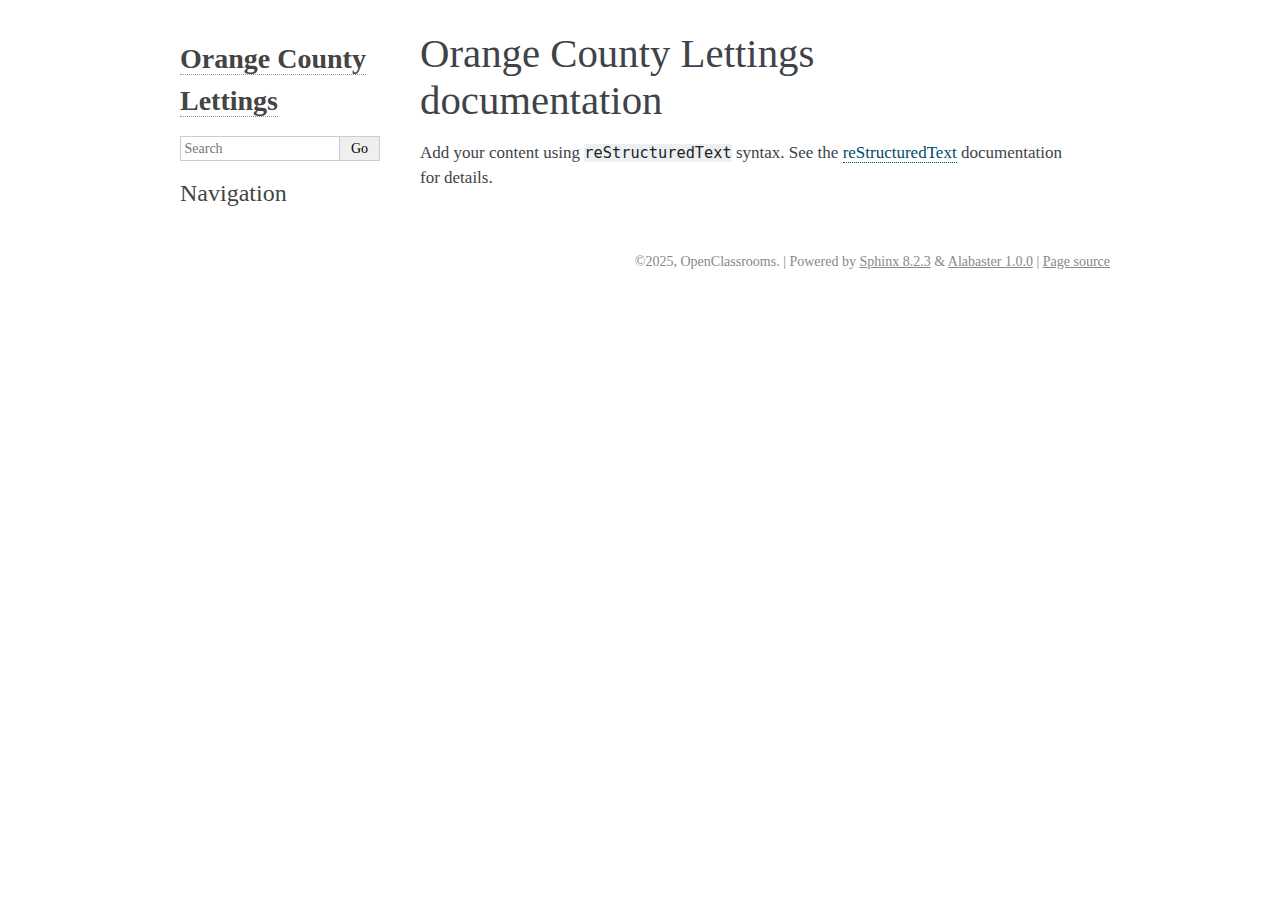
<file: doc/_build/html/index.html>
<!DOCTYPE html>

<html lang="[fr]" data-content_root="./">
  <head>
    <meta charset="utf-8" />
    <meta name="viewport" content="width=device-width, initial-scale=1.0" /><meta name="viewport" content="width=device-width, initial-scale=1" />

    <title>Orange County Lettings documentation &#8212; Orange County Lettings 2025 documentation</title>
    <link rel="stylesheet" type="text/css" href="_static/pygments.css?v=5ecbeea2" />
    <link rel="stylesheet" type="text/css" href="_static/basic.css?v=b08954a9" />
    <link rel="stylesheet" type="text/css" href="_static/alabaster.css?v=27fed22d" />
    <script src="_static/documentation_options.js?v=341e49ee"></script>
    <script src="_static/doctools.js?v=9bcbadda"></script>
    <script src="_static/sphinx_highlight.js?v=dc90522c"></script>
    <link rel="index" title="Index" href="genindex.html" />
    <link rel="search" title="Search" href="search.html" />
   
  <link rel="stylesheet" href="_static/custom.css" type="text/css" />
  

  
  

  </head><body>
  

    <div class="document">
      <div class="documentwrapper">
        <div class="bodywrapper">
          

          <div class="body" role="main">
            
  <section id="orange-county-lettings-documentation">
<h1>Orange County Lettings documentation<a class="headerlink" href="#orange-county-lettings-documentation" title="Link to this heading">¶</a></h1>
<p>Add your content using <code class="docutils literal notranslate"><span class="pre">reStructuredText</span></code> syntax. See the
<a class="reference external" href="https://www.sphinx-doc.org/en/master/usage/restructuredtext/index.html">reStructuredText</a>
documentation for details.</p>
<div class="toctree-wrapper compound">
</div>
</section>


          </div>
          
        </div>
      </div>
      <div class="sphinxsidebar" role="navigation" aria-label="Main">
        <div class="sphinxsidebarwrapper">
<h1 class="logo"><a href="#">Orange County Lettings</a></h1>









<search id="searchbox" style="display: none" role="search">
    <div class="searchformwrapper">
    <form class="search" action="search.html" method="get">
      <input type="text" name="q" aria-labelledby="searchlabel" autocomplete="off" autocorrect="off" autocapitalize="off" spellcheck="false" placeholder="Search"/>
      <input type="submit" value="Go" />
    </form>
    </div>
</search>
<script>document.getElementById('searchbox').style.display = "block"</script><h3>Navigation</h3>

<div class="relations">
<h3>Related Topics</h3>
<ul>
  <li><a href="#">Documentation overview</a><ul>
  </ul></li>
</ul>
</div>








        </div>
      </div>
      <div class="clearer"></div>
    </div>
    <div class="footer">
      &#169;2025, OpenClassrooms.
      
      |
      Powered by <a href="https://www.sphinx-doc.org/">Sphinx 8.2.3</a>
      &amp; <a href="https://alabaster.readthedocs.io">Alabaster 1.0.0</a>
      
      |
      <a href="_sources/index.rst.txt"
          rel="nofollow">Page source</a>
    </div>

    

    
  </body>
</html>
</file>
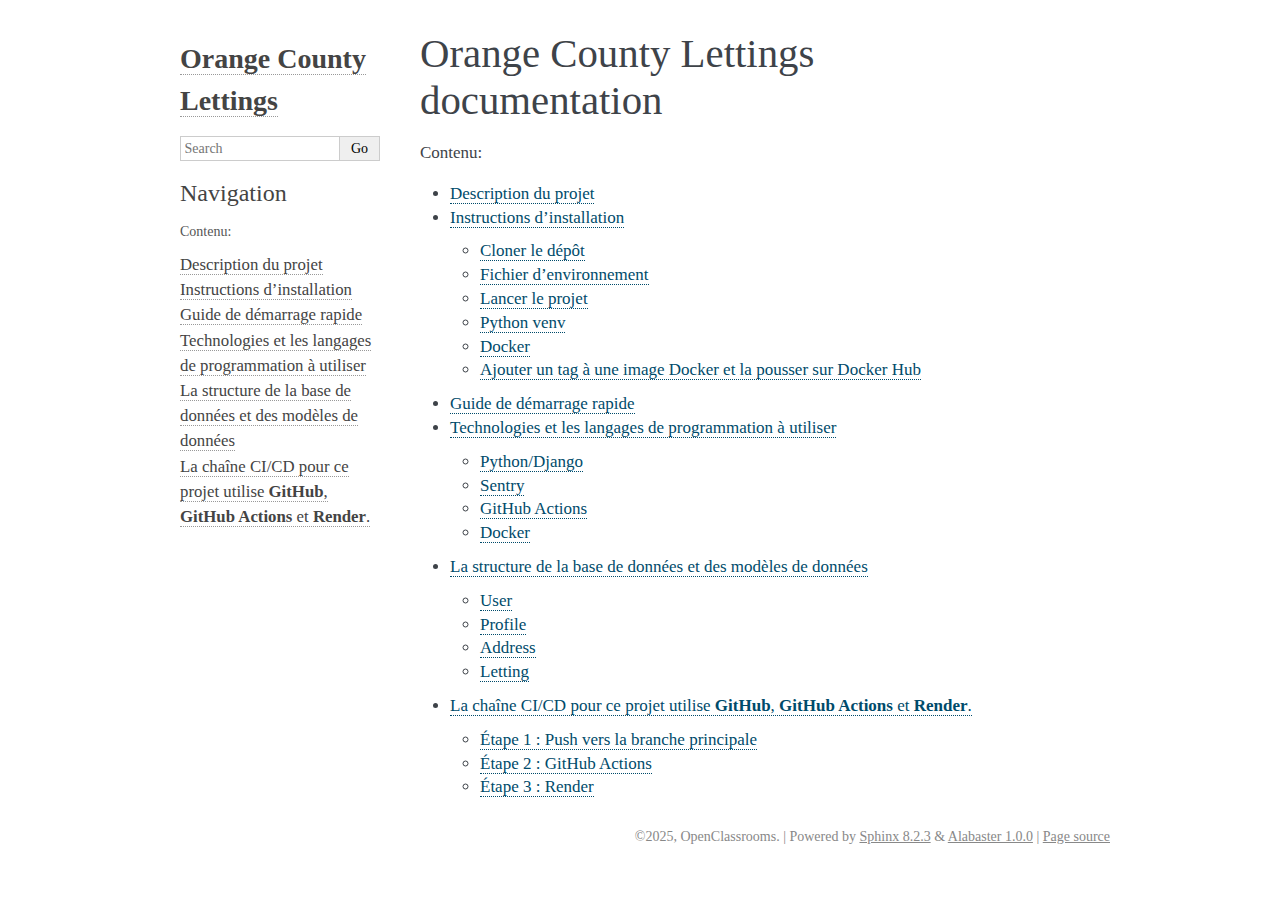
<file: docs/_build/html/index.html>
<!DOCTYPE html>

<html lang="[fr]" data-content_root="./">
  <head>
    <meta charset="utf-8" />
    <meta name="viewport" content="width=device-width, initial-scale=1.0" /><meta name="viewport" content="width=device-width, initial-scale=1" />

    <title>Orange County Lettings documentation &#8212; Orange County Lettings 2025 documentation</title>
    <link rel="stylesheet" type="text/css" href="_static/pygments.css?v=5ecbeea2" />
    <link rel="stylesheet" type="text/css" href="_static/basic.css?v=b08954a9" />
    <link rel="stylesheet" type="text/css" href="_static/alabaster.css?v=27fed22d" />
    <script src="_static/documentation_options.js?v=341e49ee"></script>
    <script src="_static/doctools.js?v=9bcbadda"></script>
    <script src="_static/sphinx_highlight.js?v=dc90522c"></script>
    <link rel="index" title="Index" href="genindex.html" />
    <link rel="search" title="Search" href="search.html" />
    <link rel="next" title="Description du projet" href="description.html" />
   
  <link rel="stylesheet" href="_static/custom.css" type="text/css" />
  

  
  

  </head><body>
  

    <div class="document">
      <div class="documentwrapper">
        <div class="bodywrapper">
          

          <div class="body" role="main">
            
  <section id="orange-county-lettings-documentation">
<h1>Orange County Lettings documentation<a class="headerlink" href="#orange-county-lettings-documentation" title="Link to this heading">¶</a></h1>
<div class="toctree-wrapper compound">
<p class="caption" role="heading"><span class="caption-text">Contenu:</span></p>
<ul>
<li class="toctree-l1"><a class="reference internal" href="description.html">Description du projet</a></li>
<li class="toctree-l1"><a class="reference internal" href="installation.html">Instructions d’installation</a><ul>
<li class="toctree-l2"><a class="reference internal" href="installation.html#cloner-le-depot">Cloner le dépôt</a></li>
<li class="toctree-l2"><a class="reference internal" href="installation.html#fichier-denvironnement">Fichier d’environnement</a></li>
<li class="toctree-l2"><a class="reference internal" href="installation.html#lancer-le-projet">Lancer le projet</a></li>
<li class="toctree-l2"><a class="reference internal" href="installation.html#python-venv">Python venv</a></li>
<li class="toctree-l2"><a class="reference internal" href="installation.html#docker">Docker</a></li>
<li class="toctree-l2"><a class="reference internal" href="installation.html#ajouter-un-tag-a-une-image-docker-et-la-pousser-sur-docker-hub">Ajouter un tag à une image Docker et la pousser sur Docker Hub</a></li>
</ul>
</li>
<li class="toctree-l1"><a class="reference internal" href="demarrage_rapide.html">Guide de démarrage rapide</a></li>
<li class="toctree-l1"><a class="reference internal" href="technologies.html">Technologies et les langages de programmation à utiliser</a><ul>
<li class="toctree-l2"><a class="reference internal" href="technologies.html#python-django">Python/Django</a></li>
<li class="toctree-l2"><a class="reference internal" href="technologies.html#sentry">Sentry</a></li>
<li class="toctree-l2"><a class="reference internal" href="technologies.html#github-actions">GitHub Actions</a></li>
<li class="toctree-l2"><a class="reference internal" href="technologies.html#docker">Docker</a></li>
</ul>
</li>
<li class="toctree-l1"><a class="reference internal" href="db.html">La structure de la base de données et des modèles de données</a><ul>
<li class="toctree-l2"><a class="reference internal" href="db.html#user">User</a></li>
<li class="toctree-l2"><a class="reference internal" href="db.html#profile">Profile</a></li>
<li class="toctree-l2"><a class="reference internal" href="db.html#address">Address</a></li>
<li class="toctree-l2"><a class="reference internal" href="db.html#letting">Letting</a></li>
</ul>
</li>
<li class="toctree-l1"><a class="reference internal" href="deploiement.html">La chaîne CI/CD pour ce projet utilise <strong>GitHub</strong>, <strong>GitHub Actions</strong> et <strong>Render</strong>.</a><ul>
<li class="toctree-l2"><a class="reference internal" href="deploiement.html#etape-1-push-vers-la-branche-principale">Étape 1 : Push vers la branche principale</a></li>
<li class="toctree-l2"><a class="reference internal" href="deploiement.html#etape-2-github-actions">Étape 2 : GitHub Actions</a></li>
<li class="toctree-l2"><a class="reference internal" href="deploiement.html#etape-3-render">Étape 3 : Render</a></li>
</ul>
</li>
</ul>
</div>
</section>


          </div>
          
        </div>
      </div>
      <div class="sphinxsidebar" role="navigation" aria-label="Main">
        <div class="sphinxsidebarwrapper">
<h1 class="logo"><a href="#">Orange County Lettings</a></h1>









<search id="searchbox" style="display: none" role="search">
    <div class="searchformwrapper">
    <form class="search" action="search.html" method="get">
      <input type="text" name="q" aria-labelledby="searchlabel" autocomplete="off" autocorrect="off" autocapitalize="off" spellcheck="false" placeholder="Search"/>
      <input type="submit" value="Go" />
    </form>
    </div>
</search>
<script>document.getElementById('searchbox').style.display = "block"</script><h3>Navigation</h3>
<p class="caption" role="heading"><span class="caption-text">Contenu:</span></p>
<ul>
<li class="toctree-l1"><a class="reference internal" href="description.html">Description du projet</a></li>
<li class="toctree-l1"><a class="reference internal" href="installation.html">Instructions d’installation</a></li>
<li class="toctree-l1"><a class="reference internal" href="demarrage_rapide.html">Guide de démarrage rapide</a></li>
<li class="toctree-l1"><a class="reference internal" href="technologies.html">Technologies et les langages de programmation à utiliser</a></li>
<li class="toctree-l1"><a class="reference internal" href="db.html">La structure de la base de données et des modèles de données</a></li>
<li class="toctree-l1"><a class="reference internal" href="deploiement.html">La chaîne CI/CD pour ce projet utilise <strong>GitHub</strong>, <strong>GitHub Actions</strong> et <strong>Render</strong>.</a></li>
</ul>

<div class="relations">
<h3>Related Topics</h3>
<ul>
  <li><a href="#">Documentation overview</a><ul>
      <li>Next: <a href="description.html" title="next chapter">Description du projet</a></li>
  </ul></li>
</ul>
</div>








        </div>
      </div>
      <div class="clearer"></div>
    </div>
    <div class="footer">
      &#169;2025, OpenClassrooms.
      
      |
      Powered by <a href="https://www.sphinx-doc.org/">Sphinx 8.2.3</a>
      &amp; <a href="https://alabaster.readthedocs.io">Alabaster 1.0.0</a>
      
      |
      <a href="_sources/index.rst.txt"
          rel="nofollow">Page source</a>
    </div>

    

    
  </body>
</html>
</file>
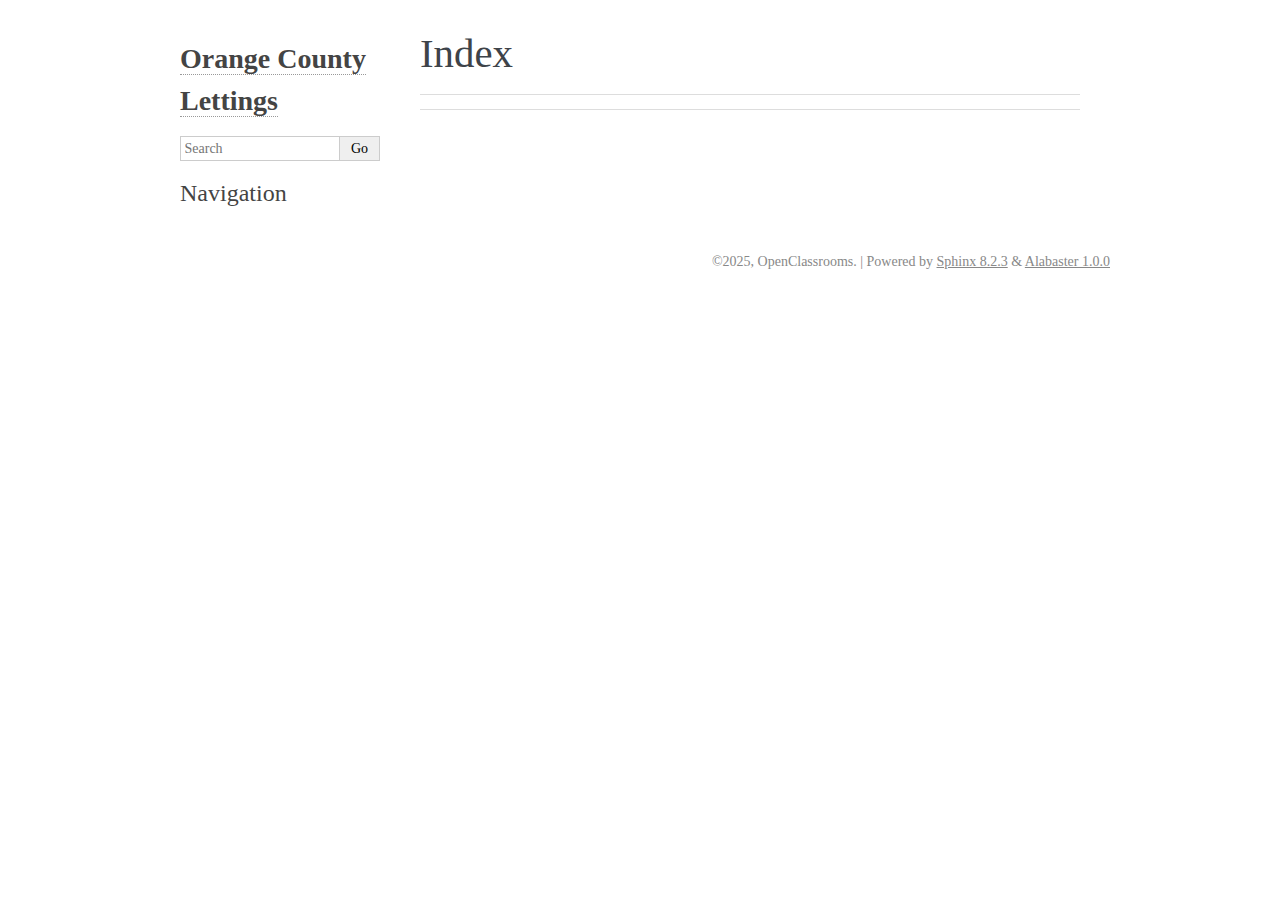
<file: doc/_build/html/genindex.html>
<!DOCTYPE html>

<html lang="[fr]" data-content_root="./">
  <head>
    <meta charset="utf-8" />
    <meta name="viewport" content="width=device-width, initial-scale=1.0" />
    <title>Index &#8212; Orange County Lettings 2025 documentation</title>
    <link rel="stylesheet" type="text/css" href="_static/pygments.css?v=5ecbeea2" />
    <link rel="stylesheet" type="text/css" href="_static/basic.css?v=b08954a9" />
    <link rel="stylesheet" type="text/css" href="_static/alabaster.css?v=27fed22d" />
    <script src="_static/documentation_options.js?v=341e49ee"></script>
    <script src="_static/doctools.js?v=9bcbadda"></script>
    <script src="_static/sphinx_highlight.js?v=dc90522c"></script>
    <link rel="index" title="Index" href="#" />
    <link rel="search" title="Search" href="search.html" />
   
  <link rel="stylesheet" href="_static/custom.css" type="text/css" />
  

  
  

  </head><body>
  

    <div class="document">
      <div class="documentwrapper">
        <div class="bodywrapper">
          

          <div class="body" role="main">
            

<h1 id="index">Index</h1>

<div class="genindex-jumpbox">
 
</div>


          </div>
          
        </div>
      </div>
      <div class="sphinxsidebar" role="navigation" aria-label="Main">
        <div class="sphinxsidebarwrapper">
<h1 class="logo"><a href="index.html">Orange County Lettings</a></h1>









<search id="searchbox" style="display: none" role="search">
    <div class="searchformwrapper">
    <form class="search" action="search.html" method="get">
      <input type="text" name="q" aria-labelledby="searchlabel" autocomplete="off" autocorrect="off" autocapitalize="off" spellcheck="false" placeholder="Search"/>
      <input type="submit" value="Go" />
    </form>
    </div>
</search>
<script>document.getElementById('searchbox').style.display = "block"</script><h3>Navigation</h3>

<div class="relations">
<h3>Related Topics</h3>
<ul>
  <li><a href="index.html">Documentation overview</a><ul>
  </ul></li>
</ul>
</div>








        </div>
      </div>
      <div class="clearer"></div>
    </div>
    <div class="footer">
      &#169;2025, OpenClassrooms.
      
      |
      Powered by <a href="https://www.sphinx-doc.org/">Sphinx 8.2.3</a>
      &amp; <a href="https://alabaster.readthedocs.io">Alabaster 1.0.0</a>
      
    </div>

    

    
  </body>
</html>
</file>
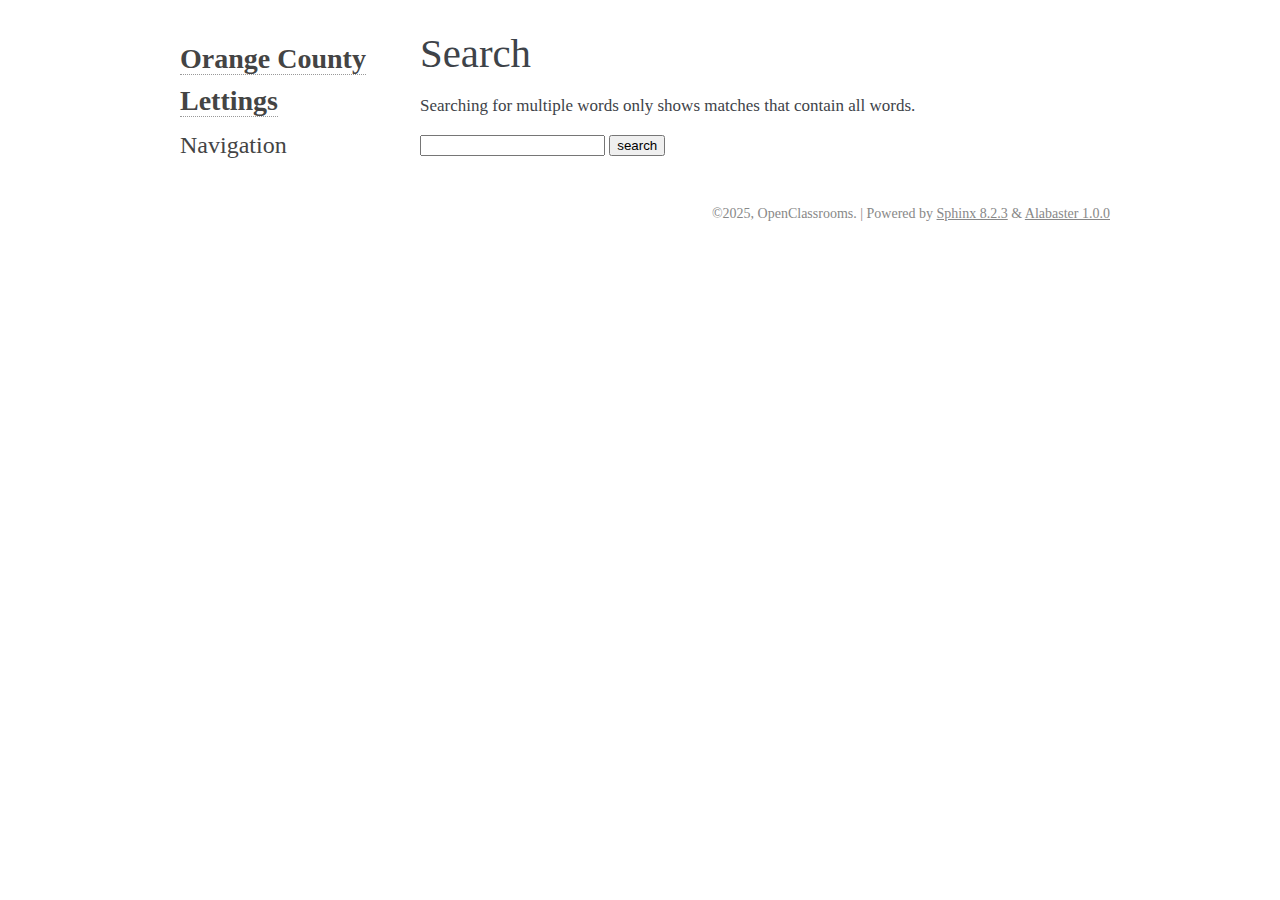
<file: doc/_build/html/search.html>
<!DOCTYPE html>

<html lang="[fr]" data-content_root="./">
  <head>
    <meta charset="utf-8" />
    <meta name="viewport" content="width=device-width, initial-scale=1.0" />
    <title>Search &#8212; Orange County Lettings 2025 documentation</title>
    <link rel="stylesheet" type="text/css" href="_static/pygments.css?v=5ecbeea2" />
    <link rel="stylesheet" type="text/css" href="_static/basic.css?v=b08954a9" />
    <link rel="stylesheet" type="text/css" href="_static/alabaster.css?v=27fed22d" />
    
    <script src="_static/documentation_options.js?v=341e49ee"></script>
    <script src="_static/doctools.js?v=9bcbadda"></script>
    <script src="_static/sphinx_highlight.js?v=dc90522c"></script>
    <script src="_static/searchtools.js"></script>
    <script src="_static/language_data.js"></script>
    <link rel="index" title="Index" href="genindex.html" />
    <link rel="search" title="Search" href="#" />
    <script src="searchindex.js" defer="defer"></script>
    <meta name="robots" content="noindex" />
    
   
  <link rel="stylesheet" href="_static/custom.css" type="text/css" />
  

  
  


  </head><body>
  

    <div class="document">
      <div class="documentwrapper">
        <div class="bodywrapper">
          

          <div class="body" role="main">
            
  <h1 id="search-documentation">Search</h1>
  
  <noscript>
  <div class="admonition warning">
  <p>
    Please activate JavaScript to enable the search
    functionality.
  </p>
  </div>
  </noscript>
  
  
  <p>
    Searching for multiple words only shows matches that contain
    all words.
  </p>
  
  
  <form action="" method="get">
    <input type="text" name="q" aria-labelledby="search-documentation" value="" autocomplete="off" autocorrect="off" autocapitalize="off" spellcheck="false"/>
    <input type="submit" value="search" />
    <span id="search-progress" style="padding-left: 10px"></span>
  </form>
  
  
  <div id="search-results"></div>
  

          </div>
          
        </div>
      </div>
      <div class="sphinxsidebar" role="navigation" aria-label="Main">
        <div class="sphinxsidebarwrapper">
<h1 class="logo"><a href="index.html">Orange County Lettings</a></h1>








<h3>Navigation</h3>

<div class="relations">
<h3>Related Topics</h3>
<ul>
  <li><a href="index.html">Documentation overview</a><ul>
  </ul></li>
</ul>
</div>








        </div>
      </div>
      <div class="clearer"></div>
    </div>
    <div class="footer">
      &#169;2025, OpenClassrooms.
      
      |
      Powered by <a href="https://www.sphinx-doc.org/">Sphinx 8.2.3</a>
      &amp; <a href="https://alabaster.readthedocs.io">Alabaster 1.0.0</a>
      
    </div>

    

    
  </body>
</html>
</file>
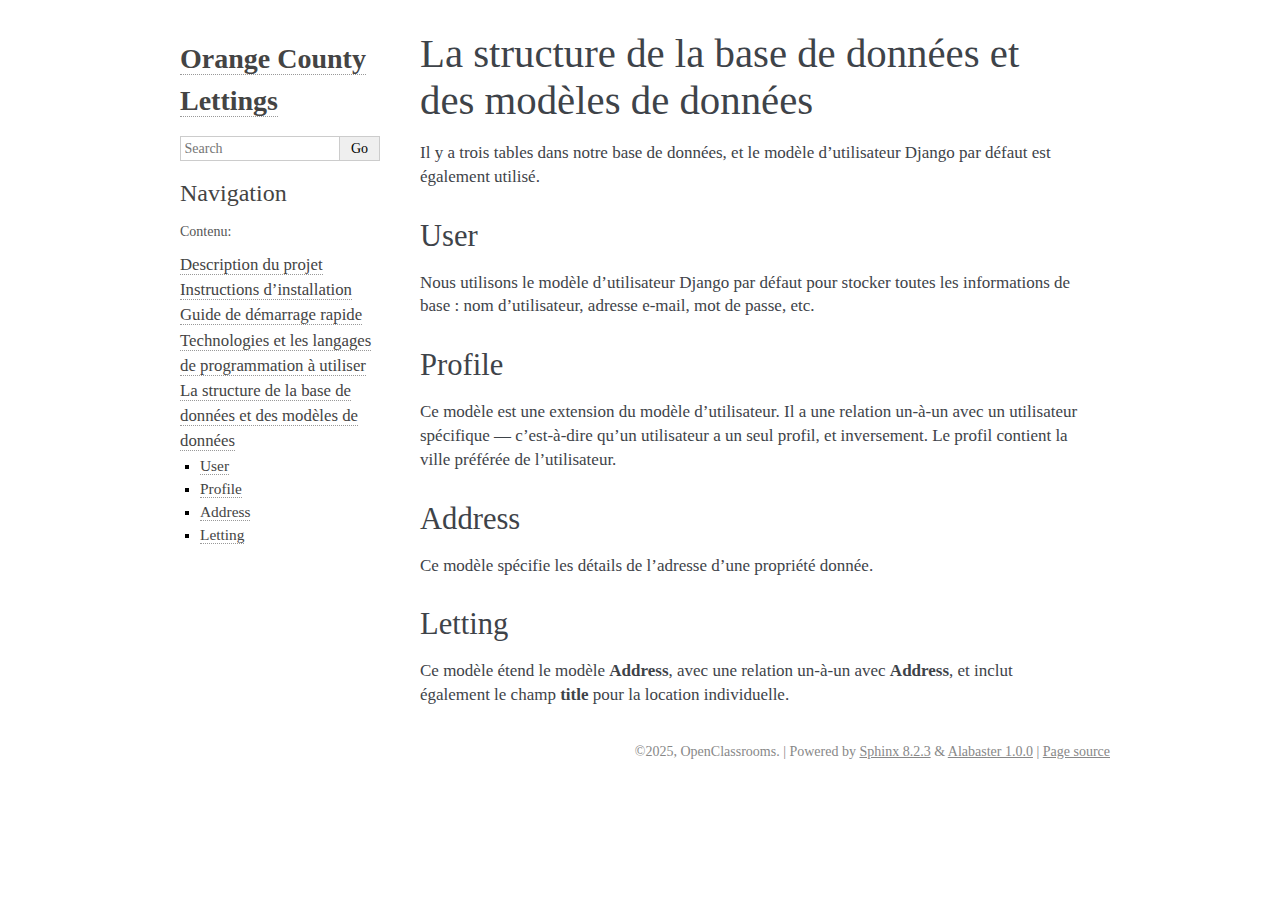
<file: docs/_build/html/db.html>
<!DOCTYPE html>

<html lang="[fr]" data-content_root="./">
  <head>
    <meta charset="utf-8" />
    <meta name="viewport" content="width=device-width, initial-scale=1.0" /><meta name="viewport" content="width=device-width, initial-scale=1" />

    <title>La structure de la base de données et des modèles de données &#8212; Orange County Lettings 2025 documentation</title>
    <link rel="stylesheet" type="text/css" href="_static/pygments.css?v=5ecbeea2" />
    <link rel="stylesheet" type="text/css" href="_static/basic.css?v=b08954a9" />
    <link rel="stylesheet" type="text/css" href="_static/alabaster.css?v=27fed22d" />
    <script src="_static/documentation_options.js?v=341e49ee"></script>
    <script src="_static/doctools.js?v=9bcbadda"></script>
    <script src="_static/sphinx_highlight.js?v=dc90522c"></script>
    <link rel="index" title="Index" href="genindex.html" />
    <link rel="search" title="Search" href="search.html" />
    <link rel="prev" title="Technologies et les langages de programmation à utiliser" href="technologies.html" />
   
  <link rel="stylesheet" href="_static/custom.css" type="text/css" />
  

  
  

  </head><body>
  

    <div class="document">
      <div class="documentwrapper">
        <div class="bodywrapper">
          

          <div class="body" role="main">
            
  <section id="la-structure-de-la-base-de-donnees-et-des-modeles-de-donnees">
<h1>La structure de la base de données et des modèles de données<a class="headerlink" href="#la-structure-de-la-base-de-donnees-et-des-modeles-de-donnees" title="Link to this heading">¶</a></h1>
<p>Il y a trois tables dans notre base de données, et le modèle d’utilisateur Django par défaut est également utilisé.</p>
<section id="user">
<h2>User<a class="headerlink" href="#user" title="Link to this heading">¶</a></h2>
<p>Nous utilisons le modèle d’utilisateur Django par défaut pour stocker toutes les informations de base : nom d’utilisateur, adresse e-mail, mot de passe, etc.</p>
</section>
<section id="profile">
<h2>Profile<a class="headerlink" href="#profile" title="Link to this heading">¶</a></h2>
<p>Ce modèle est une extension du modèle d’utilisateur.
Il a une relation un-à-un avec un utilisateur spécifique — c’est-à-dire qu’un utilisateur a un seul profil, et inversement.
Le profil contient la ville préférée de l’utilisateur.</p>
</section>
<section id="address">
<h2>Address<a class="headerlink" href="#address" title="Link to this heading">¶</a></h2>
<p>Ce modèle spécifie les détails de l’adresse d’une propriété donnée.</p>
</section>
<section id="letting">
<h2>Letting<a class="headerlink" href="#letting" title="Link to this heading">¶</a></h2>
<p>Ce modèle étend le modèle <strong>Address</strong>, avec une relation un-à-un avec <strong>Address</strong>, et inclut également le champ <strong>title</strong> pour la location individuelle.</p>
</section>
</section>


          </div>
          
        </div>
      </div>
      <div class="sphinxsidebar" role="navigation" aria-label="Main">
        <div class="sphinxsidebarwrapper">
<h1 class="logo"><a href="index.html">Orange County Lettings</a></h1>









<search id="searchbox" style="display: none" role="search">
    <div class="searchformwrapper">
    <form class="search" action="search.html" method="get">
      <input type="text" name="q" aria-labelledby="searchlabel" autocomplete="off" autocorrect="off" autocapitalize="off" spellcheck="false" placeholder="Search"/>
      <input type="submit" value="Go" />
    </form>
    </div>
</search>
<script>document.getElementById('searchbox').style.display = "block"</script><h3>Navigation</h3>
<p class="caption" role="heading"><span class="caption-text">Contenu:</span></p>
<ul class="current">
<li class="toctree-l1"><a class="reference internal" href="description.html">Description du projet</a></li>
<li class="toctree-l1"><a class="reference internal" href="installation.html">Instructions d’installation</a></li>
<li class="toctree-l1"><a class="reference internal" href="demarrage_rapide.html">Guide de démarrage rapide</a></li>
<li class="toctree-l1"><a class="reference internal" href="technologies.html">Technologies et les langages de programmation à utiliser</a></li>
<li class="toctree-l1 current"><a class="current reference internal" href="#">La structure de la base de données et des modèles de données</a><ul>
<li class="toctree-l2"><a class="reference internal" href="#user">User</a></li>
<li class="toctree-l2"><a class="reference internal" href="#profile">Profile</a></li>
<li class="toctree-l2"><a class="reference internal" href="#address">Address</a></li>
<li class="toctree-l2"><a class="reference internal" href="#letting">Letting</a></li>
</ul>
</li>
</ul>

<div class="relations">
<h3>Related Topics</h3>
<ul>
  <li><a href="index.html">Documentation overview</a><ul>
      <li>Previous: <a href="technologies.html" title="previous chapter">Technologies et les langages de programmation à utiliser</a></li>
  </ul></li>
</ul>
</div>








        </div>
      </div>
      <div class="clearer"></div>
    </div>
    <div class="footer">
      &#169;2025, OpenClassrooms.
      
      |
      Powered by <a href="https://www.sphinx-doc.org/">Sphinx 8.2.3</a>
      &amp; <a href="https://alabaster.readthedocs.io">Alabaster 1.0.0</a>
      
      |
      <a href="_sources/db.rst.txt"
          rel="nofollow">Page source</a>
    </div>

    

    
  </body>
</html>
</file>
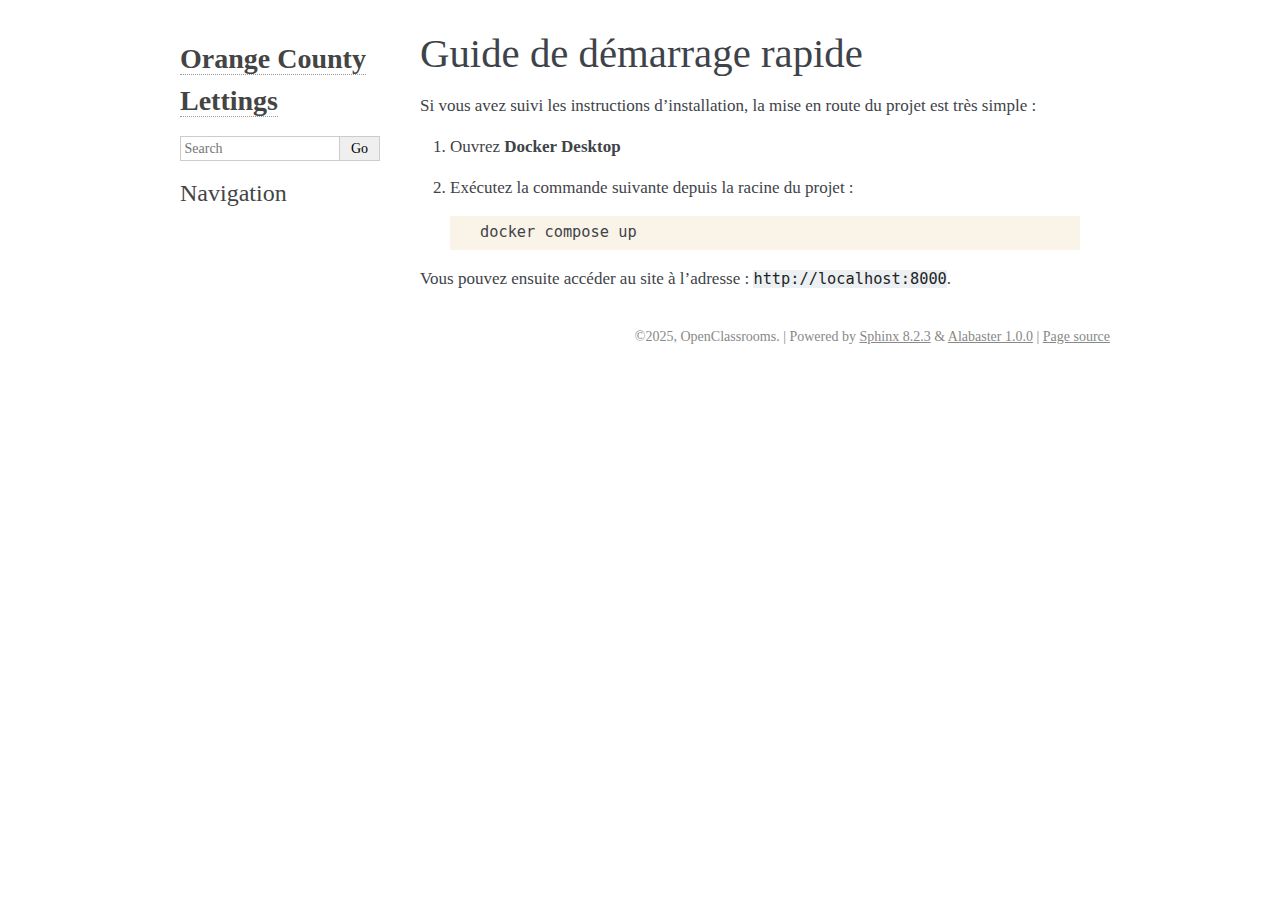
<file: docs/_build/html/demarrage_rapide.html>
<!DOCTYPE html>

<html lang="[fr]" data-content_root="./">
  <head>
    <meta charset="utf-8" />
    <meta name="viewport" content="width=device-width, initial-scale=1.0" /><meta name="viewport" content="width=device-width, initial-scale=1" />

    <title>Guide de démarrage rapide &#8212; Orange County Lettings 2025 documentation</title>
    <link rel="stylesheet" type="text/css" href="_static/pygments.css?v=5ecbeea2" />
    <link rel="stylesheet" type="text/css" href="_static/basic.css?v=b08954a9" />
    <link rel="stylesheet" type="text/css" href="_static/alabaster.css?v=27fed22d" />
    <script src="_static/documentation_options.js?v=341e49ee"></script>
    <script src="_static/doctools.js?v=9bcbadda"></script>
    <script src="_static/sphinx_highlight.js?v=dc90522c"></script>
    <link rel="index" title="Index" href="genindex.html" />
    <link rel="search" title="Search" href="search.html" />
   
  <link rel="stylesheet" href="_static/custom.css" type="text/css" />
  

  
  

  </head><body>
  

    <div class="document">
      <div class="documentwrapper">
        <div class="bodywrapper">
          

          <div class="body" role="main">
            
  <section id="guide-de-demarrage-rapide">
<h1>Guide de démarrage rapide<a class="headerlink" href="#guide-de-demarrage-rapide" title="Link to this heading">¶</a></h1>
<p>Si vous avez suivi les instructions d’installation, la mise en route du projet est très simple :</p>
<ol class="arabic">
<li><p>Ouvrez <strong>Docker Desktop</strong></p></li>
<li><p>Exécutez la commande suivante depuis la racine du projet :</p>
<div class="highlight-bash notranslate"><div class="highlight"><pre><span></span>docker<span class="w"> </span>compose<span class="w"> </span>up
</pre></div>
</div>
</li>
</ol>
<p>Vous pouvez ensuite accéder au site à l’adresse : <code class="docutils literal notranslate"><span class="pre">http://localhost:8000</span></code>.</p>
</section>


          </div>
          
        </div>
      </div>
      <div class="sphinxsidebar" role="navigation" aria-label="Main">
        <div class="sphinxsidebarwrapper">
<h1 class="logo"><a href="index.html">Orange County Lettings</a></h1>









<search id="searchbox" style="display: none" role="search">
    <div class="searchformwrapper">
    <form class="search" action="search.html" method="get">
      <input type="text" name="q" aria-labelledby="searchlabel" autocomplete="off" autocorrect="off" autocapitalize="off" spellcheck="false" placeholder="Search"/>
      <input type="submit" value="Go" />
    </form>
    </div>
</search>
<script>document.getElementById('searchbox').style.display = "block"</script><h3>Navigation</h3>

<div class="relations">
<h3>Related Topics</h3>
<ul>
  <li><a href="index.html">Documentation overview</a><ul>
  </ul></li>
</ul>
</div>








        </div>
      </div>
      <div class="clearer"></div>
    </div>
    <div class="footer">
      &#169;2025, OpenClassrooms.
      
      |
      Powered by <a href="https://www.sphinx-doc.org/">Sphinx 8.2.3</a>
      &amp; <a href="https://alabaster.readthedocs.io">Alabaster 1.0.0</a>
      
      |
      <a href="_sources/demarrage_rapide.rst.txt"
          rel="nofollow">Page source</a>
    </div>

    

    
  </body>
</html>
</file>
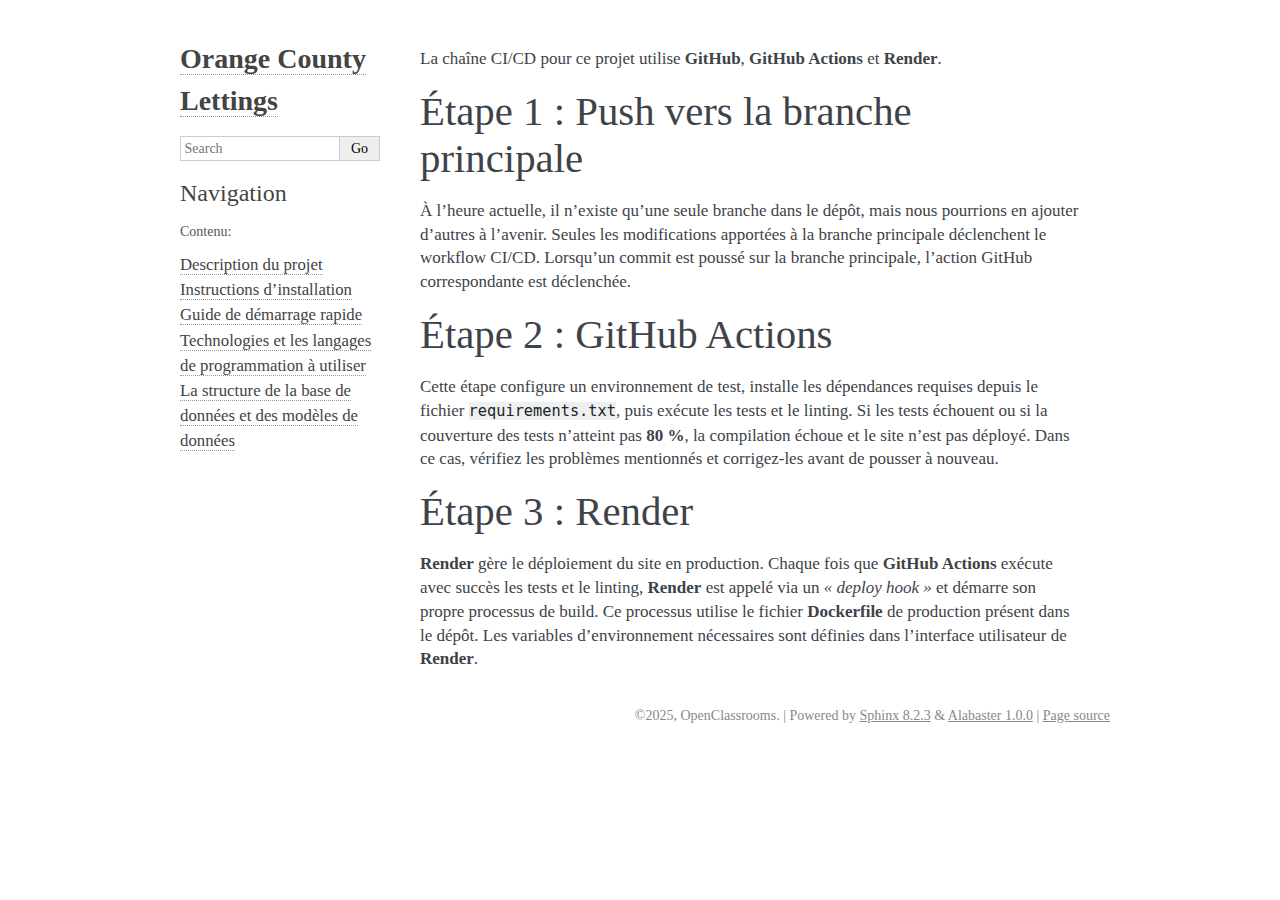
<file: docs/_build/html/deploiement.html>
<!DOCTYPE html>

<html lang="[fr]" data-content_root="./">
  <head>
    <meta charset="utf-8" />
    <meta name="viewport" content="width=device-width, initial-scale=1.0" /><meta name="viewport" content="width=device-width, initial-scale=1" />

    <title>Étape 1 : Push vers la branche principale &#8212; Orange County Lettings 2025 documentation</title>
    <link rel="stylesheet" type="text/css" href="_static/pygments.css?v=5ecbeea2" />
    <link rel="stylesheet" type="text/css" href="_static/basic.css?v=b08954a9" />
    <link rel="stylesheet" type="text/css" href="_static/alabaster.css?v=27fed22d" />
    <script src="_static/documentation_options.js?v=341e49ee"></script>
    <script src="_static/doctools.js?v=9bcbadda"></script>
    <script src="_static/sphinx_highlight.js?v=dc90522c"></script>
    <link rel="index" title="Index" href="genindex.html" />
    <link rel="search" title="Search" href="search.html" />
   
  <link rel="stylesheet" href="_static/custom.css" type="text/css" />
  

  
  

  </head><body>
  

    <div class="document">
      <div class="documentwrapper">
        <div class="bodywrapper">
          

          <div class="body" role="main">
            
  <p>La chaîne CI/CD pour ce projet utilise <strong>GitHub</strong>, <strong>GitHub Actions</strong> et <strong>Render</strong>.</p>
<section id="etape-1-push-vers-la-branche-principale">
<h1>Étape 1 : Push vers la branche principale<a class="headerlink" href="#etape-1-push-vers-la-branche-principale" title="Link to this heading">¶</a></h1>
<p>À l’heure actuelle, il n’existe qu’une seule branche dans le dépôt, mais nous pourrions en ajouter d’autres à l’avenir.
Seules les modifications apportées à la branche principale déclenchent le workflow CI/CD.
Lorsqu’un commit est poussé sur la branche principale, l’action GitHub correspondante est déclenchée.</p>
</section>
<section id="etape-2-github-actions">
<h1>Étape 2 : GitHub Actions<a class="headerlink" href="#etape-2-github-actions" title="Link to this heading">¶</a></h1>
<p>Cette étape configure un environnement de test, installe les dépendances requises depuis le fichier <code class="docutils literal notranslate"><span class="pre">requirements.txt</span></code>, puis exécute les tests et le linting.
Si les tests échouent ou si la couverture des tests n’atteint pas <strong>80 %</strong>, la compilation échoue et le site n’est pas déployé.
Dans ce cas, vérifiez les problèmes mentionnés et corrigez-les avant de pousser à nouveau.</p>
</section>
<section id="etape-3-render">
<h1>Étape 3 : Render<a class="headerlink" href="#etape-3-render" title="Link to this heading">¶</a></h1>
<p><strong>Render</strong> gère le déploiement du site en production.
Chaque fois que <strong>GitHub Actions</strong> exécute avec succès les tests et le linting, <strong>Render</strong> est appelé via un <em>« deploy hook »</em> et démarre son propre processus de build.
Ce processus utilise le fichier <strong>Dockerfile</strong> de production présent dans le dépôt.
Les variables d’environnement nécessaires sont définies dans l’interface utilisateur de <strong>Render</strong>.</p>
</section>


          </div>
          
        </div>
      </div>
      <div class="sphinxsidebar" role="navigation" aria-label="Main">
        <div class="sphinxsidebarwrapper">
<h1 class="logo"><a href="index.html">Orange County Lettings</a></h1>









<search id="searchbox" style="display: none" role="search">
    <div class="searchformwrapper">
    <form class="search" action="search.html" method="get">
      <input type="text" name="q" aria-labelledby="searchlabel" autocomplete="off" autocorrect="off" autocapitalize="off" spellcheck="false" placeholder="Search"/>
      <input type="submit" value="Go" />
    </form>
    </div>
</search>
<script>document.getElementById('searchbox').style.display = "block"</script><h3>Navigation</h3>
<p class="caption" role="heading"><span class="caption-text">Contenu:</span></p>
<ul>
<li class="toctree-l1"><a class="reference internal" href="description.html">Description du projet</a></li>
<li class="toctree-l1"><a class="reference internal" href="installation.html">Instructions d’installation</a></li>
<li class="toctree-l1"><a class="reference internal" href="demarrage_rapide.html">Guide de démarrage rapide</a></li>
<li class="toctree-l1"><a class="reference internal" href="technologies.html">Technologies et les langages de programmation à utiliser</a></li>
<li class="toctree-l1"><a class="reference internal" href="db.html">La structure de la base de données et des modèles de données</a></li>
</ul>

<div class="relations">
<h3>Related Topics</h3>
<ul>
  <li><a href="index.html">Documentation overview</a><ul>
  </ul></li>
</ul>
</div>








        </div>
      </div>
      <div class="clearer"></div>
    </div>
    <div class="footer">
      &#169;2025, OpenClassrooms.
      
      |
      Powered by <a href="https://www.sphinx-doc.org/">Sphinx 8.2.3</a>
      &amp; <a href="https://alabaster.readthedocs.io">Alabaster 1.0.0</a>
      
      |
      <a href="_sources/deploiement.rst.txt"
          rel="nofollow">Page source</a>
    </div>

    

    
  </body>
</html>
</file>
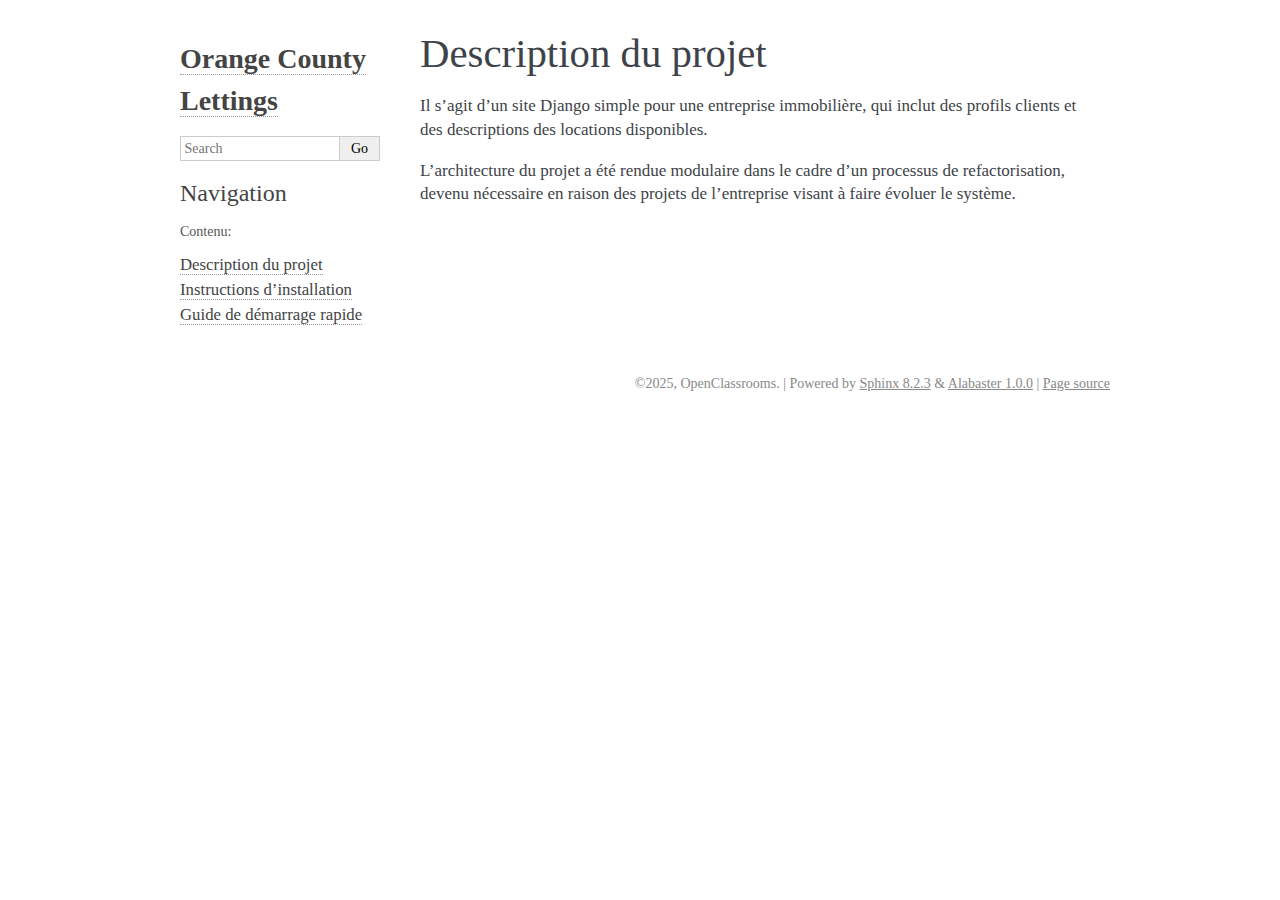
<file: docs/_build/html/description.html>
<!DOCTYPE html>

<html lang="[fr]" data-content_root="./">
  <head>
    <meta charset="utf-8" />
    <meta name="viewport" content="width=device-width, initial-scale=1.0" /><meta name="viewport" content="width=device-width, initial-scale=1" />

    <title>Description du projet &#8212; Orange County Lettings 2025 documentation</title>
    <link rel="stylesheet" type="text/css" href="_static/pygments.css?v=5ecbeea2" />
    <link rel="stylesheet" type="text/css" href="_static/basic.css?v=b08954a9" />
    <link rel="stylesheet" type="text/css" href="_static/alabaster.css?v=27fed22d" />
    <script src="_static/documentation_options.js?v=341e49ee"></script>
    <script src="_static/doctools.js?v=9bcbadda"></script>
    <script src="_static/sphinx_highlight.js?v=dc90522c"></script>
    <link rel="index" title="Index" href="genindex.html" />
    <link rel="search" title="Search" href="search.html" />
    <link rel="next" title="Instructions d’installation" href="installation.html" />
    <link rel="prev" title="Orange County Lettings documentation" href="index.html" />
   
  <link rel="stylesheet" href="_static/custom.css" type="text/css" />
  

  
  

  </head><body>
  

    <div class="document">
      <div class="documentwrapper">
        <div class="bodywrapper">
          

          <div class="body" role="main">
            
  <section id="description-du-projet">
<h1>Description du projet<a class="headerlink" href="#description-du-projet" title="Link to this heading">¶</a></h1>
<p>Il s’agit d’un site Django simple pour une entreprise immobilière, qui inclut des profils clients et des descriptions des locations disponibles.</p>
<p>L’architecture du projet a été rendue modulaire dans le cadre d’un processus de refactorisation, devenu nécessaire en raison des projets de l’entreprise visant à faire évoluer le système.</p>
</section>


          </div>
          
        </div>
      </div>
      <div class="sphinxsidebar" role="navigation" aria-label="Main">
        <div class="sphinxsidebarwrapper">
<h1 class="logo"><a href="index.html">Orange County Lettings</a></h1>









<search id="searchbox" style="display: none" role="search">
    <div class="searchformwrapper">
    <form class="search" action="search.html" method="get">
      <input type="text" name="q" aria-labelledby="searchlabel" autocomplete="off" autocorrect="off" autocapitalize="off" spellcheck="false" placeholder="Search"/>
      <input type="submit" value="Go" />
    </form>
    </div>
</search>
<script>document.getElementById('searchbox').style.display = "block"</script><h3>Navigation</h3>
<p class="caption" role="heading"><span class="caption-text">Contenu:</span></p>
<ul class="current">
<li class="toctree-l1 current"><a class="current reference internal" href="#">Description du projet</a></li>
<li class="toctree-l1"><a class="reference internal" href="installation.html">Instructions d’installation</a></li>
<li class="toctree-l1"><a class="reference internal" href="demarrage_rapide.html">Guide de démarrage rapide</a></li>
</ul>

<div class="relations">
<h3>Related Topics</h3>
<ul>
  <li><a href="index.html">Documentation overview</a><ul>
      <li>Previous: <a href="index.html" title="previous chapter">Orange County Lettings documentation</a></li>
      <li>Next: <a href="installation.html" title="next chapter">Instructions d’installation</a></li>
  </ul></li>
</ul>
</div>








        </div>
      </div>
      <div class="clearer"></div>
    </div>
    <div class="footer">
      &#169;2025, OpenClassrooms.
      
      |
      Powered by <a href="https://www.sphinx-doc.org/">Sphinx 8.2.3</a>
      &amp; <a href="https://alabaster.readthedocs.io">Alabaster 1.0.0</a>
      
      |
      <a href="_sources/description.rst.txt"
          rel="nofollow">Page source</a>
    </div>

    

    
  </body>
</html>
</file>
<file: doc/_build/html/_static/pygments.css>
pre { line-height: 125%; }
td.linenos .normal { color: inherit; background-color: transparent; padding-left: 5px; padding-right: 5px; }
span.linenos { color: inherit; background-color: transparent; padding-left: 5px; padding-right: 5px; }
td.linenos .special { color: #000000; background-color: #ffffc0; padding-left: 5px; padding-right: 5px; }
span.linenos.special { color: #000000; background-color: #ffffc0; padding-left: 5px; padding-right: 5px; }
.highlight .hll { background-color: #ffffcc }
.highlight { background: #f8f8f8; }
.highlight .c { color: #8F5902; font-style: italic } /* Comment */
.highlight .err { color: #A40000; border: 1px solid #EF2929 } /* Error */
.highlight .g { color: #000 } /* Generic */
.highlight .k { color: #004461; font-weight: bold } /* Keyword */
.highlight .l { color: #000 } /* Literal */
.highlight .n { color: #000 } /* Name */
.highlight .o { color: #582800 } /* Operator */
.highlight .x { color: #000 } /* Other */
.highlight .p { color: #000; font-weight: bold } /* Punctuation */
.highlight .ch { color: #8F5902; font-style: italic } /* Comment.Hashbang */
.highlight .cm { color: #8F5902; font-style: italic } /* Comment.Multiline */
.highlight .cp { color: #8F5902 } /* Comment.Preproc */
.highlight .cpf { color: #8F5902; font-style: italic } /* Comment.PreprocFile */
.highlight .c1 { color: #8F5902; font-style: italic } /* Comment.Single */
.highlight .cs { color: #8F5902; font-style: italic } /* Comment.Special */
.highlight .gd { color: #A40000 } /* Generic.Deleted */
.highlight .ge { color: #000; font-style: italic } /* Generic.Emph */
.highlight .ges { color: #000 } /* Generic.EmphStrong */
.highlight .gr { color: #EF2929 } /* Generic.Error */
.highlight .gh { color: #000080; font-weight: bold } /* Generic.Heading */
.highlight .gi { color: #00A000 } /* Generic.Inserted */
.highlight .go { color: #888 } /* Generic.Output */
.highlight .gp { color: #745334 } /* Generic.Prompt */
.highlight .gs { color: #000; font-weight: bold } /* Generic.Strong */
.highlight .gu { color: #800080; font-weight: bold } /* Generic.Subheading */
.highlight .gt { color: #A40000; font-weight: bold } /* Generic.Traceback */
.highlight .kc { color: #004461; font-weight: bold } /* Keyword.Constant */
.highlight .kd { color: #004461; font-weight: bold } /* Keyword.Declaration */
.highlight .kn { color: #004461; font-weight: bold } /* Keyword.Namespace */
.highlight .kp { color: #004461; font-weight: bold } /* Keyword.Pseudo */
.highlight .kr { color: #004461; font-weight: bold } /* Keyword.Reserved */
.highlight .kt { color: #004461; font-weight: bold } /* Keyword.Type */
.highlight .ld { color: #000 } /* Literal.Date */
.highlight .m { color: #900 } /* Literal.Number */
.highlight .s { color: #4E9A06 } /* Literal.String */
.highlight .na { color: #C4A000 } /* Name.Attribute */
.highlight .nb { color: #004461 } /* Name.Builtin */
.highlight .nc { color: #000 } /* Name.Class */
.highlight .no { color: #000 } /* Name.Constant */
.highlight .nd { color: #888 } /* Name.Decorator */
.highlight .ni { color: #CE5C00 } /* Name.Entity */
.highlight .ne { color: #C00; font-weight: bold } /* Name.Exception */
.highlight .nf { color: #000 } /* Name.Function */
.highlight .nl { color: #F57900 } /* Name.Label */
.highlight .nn { color: #000 } /* Name.Namespace */
.highlight .nx { color: #000 } /* Name.Other */
.highlight .py { color: #000 } /* Name.Property */
.highlight .nt { color: #004461; font-weight: bold } /* Name.Tag */
.highlight .nv { color: #000 } /* Name.Variable */
.highlight .ow { color: #004461; font-weight: bold } /* Operator.Word */
.highlight .pm { color: #000; font-weight: bold } /* Punctuation.Marker */
.highlight .w { color: #F8F8F8 } /* Text.Whitespace */
.highlight .mb { color: #900 } /* Literal.Number.Bin */
.highlight .mf { color: #900 } /* Literal.Number.Float */
.highlight .mh { color: #900 } /* Literal.Number.Hex */
.highlight .mi { color: #900 } /* Literal.Number.Integer */
.highlight .mo { color: #900 } /* Literal.Number.Oct */
.highlight .sa { color: #4E9A06 } /* Literal.String.Affix */
.highlight .sb { color: #4E9A06 } /* Literal.String.Backtick */
.highlight .sc { color: #4E9A06 } /* Literal.String.Char */
.highlight .dl { color: #4E9A06 } /* Literal.String.Delimiter */
.highlight .sd { color: #8F5902; font-style: italic } /* Literal.String.Doc */
.highlight .s2 { color: #4E9A06 } /* Literal.String.Double */
.highlight .se { color: #4E9A06 } /* Literal.String.Escape */
.highlight .sh { color: #4E9A06 } /* Literal.String.Heredoc */
.highlight .si { color: #4E9A06 } /* Literal.String.Interpol */
.highlight .sx { color: #4E9A06 } /* Literal.String.Other */
.highlight .sr { color: #4E9A06 } /* Literal.String.Regex */
.highlight .s1 { color: #4E9A06 } /* Literal.String.Single */
.highlight .ss { color: #4E9A06 } /* Literal.String.Symbol */
.highlight .bp { color: #3465A4 } /* Name.Builtin.Pseudo */
.highlight .fm { color: #000 } /* Name.Function.Magic */
.highlight .vc { color: #000 } /* Name.Variable.Class */
.highlight .vg { color: #000 } /* Name.Variable.Global */
.highlight .vi { color: #000 } /* Name.Variable.Instance */
.highlight .vm { color: #000 } /* Name.Variable.Magic */
.highlight .il { color: #900 } /* Literal.Number.Integer.Long */
</file>
<file: doc/_build/html/_static/basic.css>
/*
 * Sphinx stylesheet -- basic theme.
 */

/* -- main layout ----------------------------------------------------------- */

div.clearer {
    clear: both;
}

div.section::after {
    display: block;
    content: '';
    clear: left;
}

/* -- relbar ---------------------------------------------------------------- */

div.related {
    width: 100%;
    font-size: 90%;
}

div.related h3 {
    display: none;
}

div.related ul {
    margin: 0;
    padding: 0 0 0 10px;
    list-style: none;
}

div.related li {
    display: inline;
}

div.related li.right {
    float: right;
    margin-right: 5px;
}

/* -- sidebar --------------------------------------------------------------- */

div.sphinxsidebarwrapper {
    padding: 10px 5px 0 10px;
}

div.sphinxsidebar {
    float: left;
    width: 230px;
    margin-left: -100%;
    font-size: 90%;
    word-wrap: break-word;
    overflow-wrap : break-word;
}

div.sphinxsidebar ul {
    list-style: none;
}

div.sphinxsidebar ul ul,
div.sphinxsidebar ul.want-points {
    margin-left: 20px;
    list-style: square;
}

div.sphinxsidebar ul ul {
    margin-top: 0;
    margin-bottom: 0;
}

div.sphinxsidebar form {
    margin-top: 10px;
}

div.sphinxsidebar input {
    border: 1px solid #98dbcc;
    font-family: sans-serif;
    font-size: 1em;
}

div.sphinxsidebar #searchbox form.search {
    overflow: hidden;
}

div.sphinxsidebar #searchbox input[type="text"] {
    float: left;
    width: 80%;
    padding: 0.25em;
    box-sizing: border-box;
}

div.sphinxsidebar #searchbox input[type="submit"] {
    float: left;
    width: 20%;
    border-left: none;
    padding: 0.25em;
    box-sizing: border-box;
}


img {
    border: 0;
    max-width: 100%;
}

/* -- search page ----------------------------------------------------------- */

ul.search {
    margin-top: 10px;
}

ul.search li {
    padding: 5px 0;
}

ul.search li a {
    font-weight: bold;
}

ul.search li p.context {
    color: #888;
    margin: 2px 0 0 30px;
    text-align: left;
}

ul.keywordmatches li.goodmatch a {
    font-weight: bold;
}

/* -- index page ------------------------------------------------------------ */

table.contentstable {
    width: 90%;
    margin-left: auto;
    margin-right: auto;
}

table.contentstable p.biglink {
    line-height: 150%;
}

a.biglink {
    font-size: 1.3em;
}

span.linkdescr {
    font-style: italic;
    padding-top: 5px;
    font-size: 90%;
}

/* -- general index --------------------------------------------------------- */

table.indextable {
    width: 100%;
}

table.indextable td {
    text-align: left;
    vertical-align: top;
}

table.indextable ul {
    margin-top: 0;
    margin-bottom: 0;
    list-style-type: none;
}

table.indextable > tbody > tr > td > ul {
    padding-left: 0em;
}

table.indextable tr.pcap {
    height: 10px;
}

table.indextable tr.cap {
    margin-top: 10px;
    background-color: #f2f2f2;
}

img.toggler {
    margin-right: 3px;
    margin-top: 3px;
    cursor: pointer;
}

div.modindex-jumpbox {
    border-top: 1px solid #ddd;
    border-bottom: 1px solid #ddd;
    margin: 1em 0 1em 0;
    padding: 0.4em;
}

div.genindex-jumpbox {
    border-top: 1px solid #ddd;
    border-bottom: 1px solid #ddd;
    margin: 1em 0 1em 0;
    padding: 0.4em;
}

/* -- domain module index --------------------------------------------------- */

table.modindextable td {
    padding: 2px;
    border-collapse: collapse;
}

/* -- general body styles --------------------------------------------------- */

div.body {
    min-width: inherit;
    max-width: 800px;
}

div.body p, div.body dd, div.body li, div.body blockquote {
    -moz-hyphens: auto;
    -ms-hyphens: auto;
    -webkit-hyphens: auto;
    hyphens: auto;
}

a.headerlink {
    visibility: hidden;
}

a:visited {
    color: #551A8B;
}

h1:hover > a.headerlink,
h2:hover > a.headerlink,
h3:hover > a.headerlink,
h4:hover > a.headerlink,
h5:hover > a.headerlink,
h6:hover > a.headerlink,
dt:hover > a.headerlink,
caption:hover > a.headerlink,
p.caption:hover > a.headerlink,
div.code-block-caption:hover > a.headerlink {
    visibility: visible;
}

div.body p.caption {
    text-align: inherit;
}

div.body td {
    text-align: left;
}

.first {
    margin-top: 0 !important;
}

p.rubric {
    margin-top: 30px;
    font-weight: bold;
}

img.align-left, figure.align-left, .figure.align-left, object.align-left {
    clear: left;
    float: left;
    margin-right: 1em;
}

img.align-right, figure.align-right, .figure.align-right, object.align-right {
    clear: right;
    float: right;
    margin-left: 1em;
}

img.align-center, figure.align-center, .figure.align-center, object.align-center {
  display: block;
  margin-left: auto;
  margin-right: auto;
}

img.align-default, figure.align-default, .figure.align-default {
  display: block;
  margin-left: auto;
  margin-right: auto;
}

.align-left {
    text-align: left;
}

.align-center {
    text-align: center;
}

.align-default {
    text-align: center;
}

.align-right {
    text-align: right;
}

/* -- sidebars -------------------------------------------------------------- */

div.sidebar,
aside.sidebar {
    margin: 0 0 0.5em 1em;
    border: 1px solid #ddb;
    padding: 7px;
    background-color: #ffe;
    width: 40%;
    float: right;
    clear: right;
    overflow-x: auto;
}

p.sidebar-title {
    font-weight: bold;
}

nav.contents,
aside.topic,
div.admonition, div.topic, blockquote {
    clear: left;
}

/* -- topics ---------------------------------------------------------------- */

nav.contents,
aside.topic,
div.topic {
    border: 1px solid #ccc;
    padding: 7px;
    margin: 10px 0 10px 0;
}

p.topic-title {
    font-size: 1.1em;
    font-weight: bold;
    margin-top: 10px;
}

/* -- admonitions ----------------------------------------------------------- */

div.admonition {
    margin-top: 10px;
    margin-bottom: 10px;
    padding: 7px;
}

div.admonition dt {
    font-weight: bold;
}

p.admonition-title {
    margin: 0px 10px 5px 0px;
    font-weight: bold;
}

div.body p.centered {
    text-align: center;
    margin-top: 25px;
}

/* -- content of sidebars/topics/admonitions -------------------------------- */

div.sidebar > :last-child,
aside.sidebar > :last-child,
nav.contents > :last-child,
aside.topic > :last-child,
div.topic > :last-child,
div.admonition > :last-child {
    margin-bottom: 0;
}

div.sidebar::after,
aside.sidebar::after,
nav.contents::after,
aside.topic::after,
div.topic::after,
div.admonition::after,
blockquote::after {
    display: block;
    content: '';
    clear: both;
}

/* -- tables ---------------------------------------------------------------- */

table.docutils {
    margin-top: 10px;
    margin-bottom: 10px;
    border: 0;
    border-collapse: collapse;
}

table.align-center {
    margin-left: auto;
    margin-right: auto;
}

table.align-default {
    margin-left: auto;
    margin-right: auto;
}

table caption span.caption-number {
    font-style: italic;
}

table caption span.caption-text {
}

table.docutils td, table.docutils th {
    padding: 1px 8px 1px 5px;
    border-top: 0;
    border-left: 0;
    border-right: 0;
    border-bottom: 1px solid #aaa;
}

th {
    text-align: left;
    padding-right: 5px;
}

table.citation {
    border-left: solid 1px gray;
    margin-left: 1px;
}

table.citation td {
    border-bottom: none;
}

th > :first-child,
td > :first-child {
    margin-top: 0px;
}

th > :last-child,
td > :last-child {
    margin-bottom: 0px;
}

/* -- figures --------------------------------------------------------------- */

div.figure, figure {
    margin: 0.5em;
    padding: 0.5em;
}

div.figure p.caption, figcaption {
    padding: 0.3em;
}

div.figure p.caption span.caption-number,
figcaption span.caption-number {
    font-style: italic;
}

div.figure p.caption span.caption-text,
figcaption span.caption-text {
}

/* -- field list styles ----------------------------------------------------- */

table.field-list td, table.field-list th {
    border: 0 !important;
}

.field-list ul {
    margin: 0;
    padding-left: 1em;
}

.field-list p {
    margin: 0;
}

.field-name {
    -moz-hyphens: manual;
    -ms-hyphens: manual;
    -webkit-hyphens: manual;
    hyphens: manual;
}

/* -- hlist styles ---------------------------------------------------------- */

table.hlist {
    margin: 1em 0;
}

table.hlist td {
    vertical-align: top;
}

/* -- object description styles --------------------------------------------- */

.sig {
	font-family: 'Consolas', 'Menlo', 'DejaVu Sans Mono', 'Bitstream Vera Sans Mono', monospace;
}

.sig-name, code.descname {
    background-color: transparent;
    font-weight: bold;
}

.sig-name {
	font-size: 1.1em;
}

code.descname {
    font-size: 1.2em;
}

.sig-prename, code.descclassname {
    background-color: transparent;
}

.optional {
    font-size: 1.3em;
}

.sig-paren {
    font-size: larger;
}

.sig-param.n {
	font-style: italic;
}

/* C++ specific styling */

.sig-inline.c-texpr,
.sig-inline.cpp-texpr {
	font-family: unset;
}

.sig.c   .k, .sig.c   .kt,
.sig.cpp .k, .sig.cpp .kt {
	color: #0033B3;
}

.sig.c   .m,
.sig.cpp .m {
	color: #1750EB;
}

.sig.c   .s, .sig.c   .sc,
.sig.cpp .s, .sig.cpp .sc {
	color: #067D17;
}


/* -- other body styles ----------------------------------------------------- */

ol.arabic {
    list-style: decimal;
}

ol.loweralpha {
    list-style: lower-alpha;
}

ol.upperalpha {
    list-style: upper-alpha;
}

ol.lowerroman {
    list-style: lower-roman;
}

ol.upperroman {
    list-style: upper-roman;
}

:not(li) > ol > li:first-child > :first-child,
:not(li) > ul > li:first-child > :first-child {
    margin-top: 0px;
}

:not(li) > ol > li:last-child > :last-child,
:not(li) > ul > li:last-child > :last-child {
    margin-bottom: 0px;
}

ol.simple ol p,
ol.simple ul p,
ul.simple ol p,
ul.simple ul p {
    margin-top: 0;
}

ol.simple > li:not(:first-child) > p,
ul.simple > li:not(:first-child) > p {
    margin-top: 0;
}

ol.simple p,
ul.simple p {
    margin-bottom: 0;
}

aside.footnote > span,
div.citation > span {
    float: left;
}
aside.footnote > span:last-of-type,
div.citation > span:last-of-type {
  padding-right: 0.5em;
}
aside.footnote > p {
  margin-left: 2em;
}
div.citation > p {
  margin-left: 4em;
}
aside.footnote > p:last-of-type,
div.citation > p:last-of-type {
    margin-bottom: 0em;
}
aside.footnote > p:last-of-type:after,
div.citation > p:last-of-type:after {
    content: "";
    clear: both;
}

dl.field-list {
    display: grid;
    grid-template-columns: fit-content(30%) auto;
}

dl.field-list > dt {
    font-weight: bold;
    word-break: break-word;
    padding-left: 0.5em;
    padding-right: 5px;
}

dl.field-list > dd {
    padding-left: 0.5em;
    margin-top: 0em;
    margin-left: 0em;
    margin-bottom: 0em;
}

dl {
    margin-bottom: 15px;
}

dd > :first-child {
    margin-top: 0px;
}

dd ul, dd table {
    margin-bottom: 10px;
}

dd {
    margin-top: 3px;
    margin-bottom: 10px;
    margin-left: 30px;
}

.sig dd {
    margin-top: 0px;
    margin-bottom: 0px;
}

.sig dl {
    margin-top: 0px;
    margin-bottom: 0px;
}

dl > dd:last-child,
dl > dd:last-child > :last-child {
    margin-bottom: 0;
}

dt:target, span.highlighted {
    background-color: #fbe54e;
}

rect.highlighted {
    fill: #fbe54e;
}

dl.glossary dt {
    font-weight: bold;
    font-size: 1.1em;
}

.versionmodified {
    font-style: italic;
}

.system-message {
    background-color: #fda;
    padding: 5px;
    border: 3px solid red;
}

.footnote:target  {
    background-color: #ffa;
}

.line-block {
    display: block;
    margin-top: 1em;
    margin-bottom: 1em;
}

.line-block .line-block {
    margin-top: 0;
    margin-bottom: 0;
    margin-left: 1.5em;
}

.guilabel, .menuselection {
    font-family: sans-serif;
}

.accelerator {
    text-decoration: underline;
}

.classifier {
    font-style: oblique;
}

.classifier:before {
    font-style: normal;
    margin: 0 0.5em;
    content: ":";
    display: inline-block;
}

abbr, acronym {
    border-bottom: dotted 1px;
    cursor: help;
}

/* -- code displays --------------------------------------------------------- */

pre {
    overflow: auto;
    overflow-y: hidden;  /* fixes display issues on Chrome browsers */
}

pre, div[class*="highlight-"] {
    clear: both;
}

span.pre {
    -moz-hyphens: none;
    -ms-hyphens: none;
    -webkit-hyphens: none;
    hyphens: none;
    white-space: nowrap;
}

div[class*="highlight-"] {
    margin: 1em 0;
}

td.linenos pre {
    border: 0;
    background-color: transparent;
    color: #aaa;
}

table.highlighttable {
    display: block;
}

table.highlighttable tbody {
    display: block;
}

table.highlighttable tr {
    display: flex;
}

table.highlighttable td {
    margin: 0;
    padding: 0;
}

table.highlighttable td.linenos {
    padding-right: 0.5em;
}

table.highlighttable td.code {
    flex: 1;
    overflow: hidden;
}

.highlight .hll {
    display: block;
}

div.highlight pre,
table.highlighttable pre {
    margin: 0;
}

div.code-block-caption + div {
    margin-top: 0;
}

div.code-block-caption {
    margin-top: 1em;
    padding: 2px 5px;
    font-size: small;
}

div.code-block-caption code {
    background-color: transparent;
}

table.highlighttable td.linenos,
span.linenos,
div.highlight span.gp {  /* gp: Generic.Prompt */
  user-select: none;
  -webkit-user-select: text; /* Safari fallback only */
  -webkit-user-select: none; /* Chrome/Safari */
  -moz-user-select: none; /* Firefox */
  -ms-user-select: none; /* IE10+ */
}

div.code-block-caption span.caption-number {
    padding: 0.1em 0.3em;
    font-style: italic;
}

div.code-block-caption span.caption-text {
}

div.literal-block-wrapper {
    margin: 1em 0;
}

code.xref, a code {
    background-color: transparent;
    font-weight: bold;
}

h1 code, h2 code, h3 code, h4 code, h5 code, h6 code {
    background-color: transparent;
}

.viewcode-link {
    float: right;
}

.viewcode-back {
    float: right;
    font-family: sans-serif;
}

div.viewcode-block:target {
    margin: -1px -10px;
    padding: 0 10px;
}

/* -- math display ---------------------------------------------------------- */

img.math {
    vertical-align: middle;
}

div.body div.math p {
    text-align: center;
}

span.eqno {
    float: right;
}

span.eqno a.headerlink {
    position: absolute;
    z-index: 1;
}

div.math:hover a.headerlink {
    visibility: visible;
}

/* -- printout stylesheet --------------------------------------------------- */

@media print {
    div.document,
    div.documentwrapper,
    div.bodywrapper {
        margin: 0 !important;
        width: 100%;
    }

    div.sphinxsidebar,
    div.related,
    div.footer,
    #top-link {
        display: none;
    }
}
</file>
<file: doc/_build/html/_static/alabaster.css>
/* -- page layout ----------------------------------------------------------- */

body {
    font-family: Georgia, serif;
    font-size: 17px;
    background-color: #fff;
    color: #000;
    margin: 0;
    padding: 0;
}


div.document {
    width: 940px;
    margin: 30px auto 0 auto;
}

div.documentwrapper {
    float: left;
    width: 100%;
}

div.bodywrapper {
    margin: 0 0 0 220px;
}

div.sphinxsidebar {
    width: 220px;
    font-size: 14px;
    line-height: 1.5;
}

hr {
    border: 1px solid #B1B4B6;
}

div.body {
    background-color: #fff;
    color: #3E4349;
    padding: 0 30px 0 30px;
}

div.body > .section {
    text-align: left;
}

div.footer {
    width: 940px;
    margin: 20px auto 30px auto;
    font-size: 14px;
    color: #888;
    text-align: right;
}

div.footer a {
    color: #888;
}

p.caption {
    font-family: inherit;
    font-size: inherit;
}


div.relations {
    display: none;
}


div.sphinxsidebar {
    max-height: 100%;
    overflow-y: auto;
}

div.sphinxsidebar a {
    color: #444;
    text-decoration: none;
    border-bottom: 1px dotted #999;
}

div.sphinxsidebar a:hover {
    border-bottom: 1px solid #999;
}

div.sphinxsidebarwrapper {
    padding: 18px 10px;
}

div.sphinxsidebarwrapper p.logo {
    padding: 0;
    margin: -10px 0 0 0px;
    text-align: center;
}

div.sphinxsidebarwrapper h1.logo {
    margin-top: -10px;
    text-align: center;
    margin-bottom: 5px;
    text-align: left;
}

div.sphinxsidebarwrapper h1.logo-name {
    margin-top: 0px;
}

div.sphinxsidebarwrapper p.blurb {
    margin-top: 0;
    font-style: normal;
}

div.sphinxsidebar h3,
div.sphinxsidebar h4 {
    font-family: Georgia, serif;
    color: #444;
    font-size: 24px;
    font-weight: normal;
    margin: 0 0 5px 0;
    padding: 0;
}

div.sphinxsidebar h4 {
    font-size: 20px;
}

div.sphinxsidebar h3 a {
    color: #444;
}

div.sphinxsidebar p.logo a,
div.sphinxsidebar h3 a,
div.sphinxsidebar p.logo a:hover,
div.sphinxsidebar h3 a:hover {
    border: none;
}

div.sphinxsidebar p {
    color: #555;
    margin: 10px 0;
}

div.sphinxsidebar ul {
    margin: 10px 0;
    padding: 0;
    color: #000;
}

div.sphinxsidebar ul li.toctree-l1 > a {
    font-size: 120%;
}

div.sphinxsidebar ul li.toctree-l2 > a {
    font-size: 110%;
}

div.sphinxsidebar input {
    border: 1px solid #CCC;
    font-family: Georgia, serif;
    font-size: 1em;
}

div.sphinxsidebar #searchbox {
    margin: 1em 0;
}

div.sphinxsidebar .search > div {
    display: table-cell;
}

div.sphinxsidebar hr {
    border: none;
    height: 1px;
    color: #AAA;
    background: #AAA;

    text-align: left;
    margin-left: 0;
    width: 50%;
}

div.sphinxsidebar .badge {
    border-bottom: none;
}

div.sphinxsidebar .badge:hover {
    border-bottom: none;
}

/* To address an issue with donation coming after search */
div.sphinxsidebar h3.donation {
    margin-top: 10px;
}

/* -- body styles ----------------------------------------------------------- */

a {
    color: #004B6B;
    text-decoration: underline;
}

a:hover {
    color: #6D4100;
    text-decoration: underline;
}

div.body h1,
div.body h2,
div.body h3,
div.body h4,
div.body h5,
div.body h6 {
    font-family: Georgia, serif;
    font-weight: normal;
    margin: 30px 0px 10px 0px;
    padding: 0;
}

div.body h1 { margin-top: 0; padding-top: 0; font-size: 240%; }
div.body h2 { font-size: 180%; }
div.body h3 { font-size: 150%; }
div.body h4 { font-size: 130%; }
div.body h5 { font-size: 100%; }
div.body h6 { font-size: 100%; }

a.headerlink {
    color: #DDD;
    padding: 0 4px;
    text-decoration: none;
}

a.headerlink:hover {
    color: #444;
    background: #EAEAEA;
}

div.body p, div.body dd, div.body li {
    line-height: 1.4em;
}

div.admonition {
    margin: 20px 0px;
    padding: 10px 30px;
    background-color: #EEE;
    border: 1px solid #CCC;
}

div.admonition tt.xref, div.admonition code.xref, div.admonition a tt {
    background-color: #FBFBFB;
    border-bottom: 1px solid #fafafa;
}

div.admonition p.admonition-title {
    font-family: Georgia, serif;
    font-weight: normal;
    font-size: 24px;
    margin: 0 0 10px 0;
    padding: 0;
    line-height: 1;
}

div.admonition p.last {
    margin-bottom: 0;
}

dt:target, .highlight {
    background: #FAF3E8;
}

div.warning {
    background-color: #FCC;
    border: 1px solid #FAA;
}

div.danger {
    background-color: #FCC;
    border: 1px solid #FAA;
    -moz-box-shadow: 2px 2px 4px #D52C2C;
    -webkit-box-shadow: 2px 2px 4px #D52C2C;
    box-shadow: 2px 2px 4px #D52C2C;
}

div.error {
    background-color: #FCC;
    border: 1px solid #FAA;
    -moz-box-shadow: 2px 2px 4px #D52C2C;
    -webkit-box-shadow: 2px 2px 4px #D52C2C;
    box-shadow: 2px 2px 4px #D52C2C;
}

div.caution {
    background-color: #FCC;
    border: 1px solid #FAA;
}

div.attention {
    background-color: #FCC;
    border: 1px solid #FAA;
}

div.important {
    background-color: #EEE;
    border: 1px solid #CCC;
}

div.note {
    background-color: #EEE;
    border: 1px solid #CCC;
}

div.tip {
    background-color: #EEE;
    border: 1px solid #CCC;
}

div.hint {
    background-color: #EEE;
    border: 1px solid #CCC;
}

div.seealso {
    background-color: #EEE;
    border: 1px solid #CCC;
}

div.topic {
    background-color: #EEE;
}

p.admonition-title {
    display: inline;
}

p.admonition-title:after {
    content: ":";
}

pre, tt, code {
    font-family: 'Consolas', 'Menlo', 'DejaVu Sans Mono', 'Bitstream Vera Sans Mono', monospace;
    font-size: 0.9em;
}

.hll {
    background-color: #FFC;
    margin: 0 -12px;
    padding: 0 12px;
    display: block;
}

img.screenshot {
}

tt.descname, tt.descclassname, code.descname, code.descclassname {
    font-size: 0.95em;
}

tt.descname, code.descname {
    padding-right: 0.08em;
}

img.screenshot {
    -moz-box-shadow: 2px 2px 4px #EEE;
    -webkit-box-shadow: 2px 2px 4px #EEE;
    box-shadow: 2px 2px 4px #EEE;
}

table.docutils {
    border: 1px solid #888;
    -moz-box-shadow: 2px 2px 4px #EEE;
    -webkit-box-shadow: 2px 2px 4px #EEE;
    box-shadow: 2px 2px 4px #EEE;
}

table.docutils td, table.docutils th {
    border: 1px solid #888;
    padding: 0.25em 0.7em;
}

table.field-list, table.footnote {
    border: none;
    -moz-box-shadow: none;
    -webkit-box-shadow: none;
    box-shadow: none;
}

table.footnote {
    margin: 15px 0;
    width: 100%;
    border: 1px solid #EEE;
    background: #FDFDFD;
    font-size: 0.9em;
}

table.footnote + table.footnote {
    margin-top: -15px;
    border-top: none;
}

table.field-list th {
    padding: 0 0.8em 0 0;
}

table.field-list td {
    padding: 0;
}

table.field-list p {
    margin-bottom: 0.8em;
}

/* Cloned from
 * https://github.com/sphinx-doc/sphinx/commit/ef60dbfce09286b20b7385333d63a60321784e68
 */
.field-name {
    -moz-hyphens: manual;
    -ms-hyphens: manual;
    -webkit-hyphens: manual;
    hyphens: manual;
}

table.footnote td.label {
    width: .1px;
    padding: 0.3em 0 0.3em 0.5em;
}

table.footnote td {
    padding: 0.3em 0.5em;
}

dl {
    margin-left: 0;
    margin-right: 0;
    margin-top: 0;
    padding: 0;
}

dl dd {
    margin-left: 30px;
}

blockquote {
    margin: 0 0 0 30px;
    padding: 0;
}

ul, ol {
    /* Matches the 30px from the narrow-screen "li > ul" selector below */
    margin: 10px 0 10px 30px;
    padding: 0;
}

pre {
    background: unset;
    padding: 7px 30px;
    margin: 15px 0px;
    line-height: 1.3em;
}

div.viewcode-block:target {
    background: #ffd;
}

dl pre, blockquote pre, li pre {
    margin-left: 0;
    padding-left: 30px;
}

tt, code {
    background-color: #ecf0f3;
    color: #222;
    /* padding: 1px 2px; */
}

tt.xref, code.xref, a tt {
    background-color: #FBFBFB;
    border-bottom: 1px solid #fff;
}

a.reference {
    text-decoration: none;
    border-bottom: 1px dotted #004B6B;
}

a.reference:hover {
    border-bottom: 1px solid #6D4100;
}

/* Don't put an underline on images */
a.image-reference, a.image-reference:hover {
    border-bottom: none;
}

a.footnote-reference {
    text-decoration: none;
    font-size: 0.7em;
    vertical-align: top;
    border-bottom: 1px dotted #004B6B;
}

a.footnote-reference:hover {
    border-bottom: 1px solid #6D4100;
}

a:hover tt, a:hover code {
    background: #EEE;
}

@media screen and (max-width: 940px) {

    body {
        margin: 0;
        padding: 20px 30px;
    }

    div.documentwrapper {
        float: none;
        background: #fff;
        margin-left: 0;
        margin-top: 0;
        margin-right: 0;
        margin-bottom: 0;
    }

    div.sphinxsidebar {
        display: block;
        float: none;
        width: unset;
        margin: 50px -30px -20px -30px;
        padding: 10px 20px;
        background: #333;
        color: #FFF;
    }

    div.sphinxsidebar h3, div.sphinxsidebar h4, div.sphinxsidebar p,
    div.sphinxsidebar h3 a {
        color: #fff;
    }

    div.sphinxsidebar a {
        color: #AAA;
    }

    div.sphinxsidebar p.logo {
        display: none;
    }

    div.document {
        width: 100%;
        margin: 0;
    }

    div.footer {
        display: none;
    }

    div.bodywrapper {
        margin: 0;
    }

    div.body {
        min-height: 0;
        min-width: auto; /* fixes width on small screens, breaks .hll */
        padding: 0;
    }
    
    .hll {
        /* "fixes" the breakage */
        width: max-content;
    }

    .rtd_doc_footer {
        display: none;
    }

    .document {
        width: auto;
    }

    .footer {
        width: auto;
    }

    .github {
        display: none;
    }

    ul {
        margin-left: 0;
    }

    li > ul {
       /* Matches the 30px from the "ul, ol" selector above */
        margin-left: 30px;
    }
}


/* misc. */

.revsys-inline {
    display: none!important;
}

/* Hide ugly table cell borders in ..bibliography:: directive output */
table.docutils.citation, table.docutils.citation td, table.docutils.citation th {
  border: none;
  /* Below needed in some edge cases; if not applied, bottom shadows appear */
  -moz-box-shadow: none;
  -webkit-box-shadow: none;
  box-shadow: none;
}


/* relbar */

.related {
    line-height: 30px;
    width: 100%;
    font-size: 0.9rem;
}

.related.top {
    border-bottom: 1px solid #EEE;
    margin-bottom: 20px;
}

.related.bottom {
    border-top: 1px solid #EEE;
}

.related ul {
    padding: 0;
    margin: 0;
    list-style: none;
}

.related li {
    display: inline;
}

nav#rellinks {
    float: right;
}

nav#rellinks li+li:before {
    content: "|";
}

nav#breadcrumbs li+li:before {
    content: "\00BB";
}

/* Hide certain items when printing */
@media print {
    div.related {
        display: none;
    }
}

img.github  {
    position: absolute;
    top: 0;
    border: 0;
    right: 0;
}
</file>
<file: doc/_build/html/_static/custom.css>
/* This file intentionally left blank. */
</file>
<file: docs/_build/html/_static/pygments.css>
pre { line-height: 125%; }
td.linenos .normal { color: inherit; background-color: transparent; padding-left: 5px; padding-right: 5px; }
span.linenos { color: inherit; background-color: transparent; padding-left: 5px; padding-right: 5px; }
td.linenos .special { color: #000000; background-color: #ffffc0; padding-left: 5px; padding-right: 5px; }
span.linenos.special { color: #000000; background-color: #ffffc0; padding-left: 5px; padding-right: 5px; }
.highlight .hll { background-color: #ffffcc }
.highlight { background: #f8f8f8; }
.highlight .c { color: #8F5902; font-style: italic } /* Comment */
.highlight .err { color: #A40000; border: 1px solid #EF2929 } /* Error */
.highlight .g { color: #000 } /* Generic */
.highlight .k { color: #004461; font-weight: bold } /* Keyword */
.highlight .l { color: #000 } /* Literal */
.highlight .n { color: #000 } /* Name */
.highlight .o { color: #582800 } /* Operator */
.highlight .x { color: #000 } /* Other */
.highlight .p { color: #000; font-weight: bold } /* Punctuation */
.highlight .ch { color: #8F5902; font-style: italic } /* Comment.Hashbang */
.highlight .cm { color: #8F5902; font-style: italic } /* Comment.Multiline */
.highlight .cp { color: #8F5902 } /* Comment.Preproc */
.highlight .cpf { color: #8F5902; font-style: italic } /* Comment.PreprocFile */
.highlight .c1 { color: #8F5902; font-style: italic } /* Comment.Single */
.highlight .cs { color: #8F5902; font-style: italic } /* Comment.Special */
.highlight .gd { color: #A40000 } /* Generic.Deleted */
.highlight .ge { color: #000; font-style: italic } /* Generic.Emph */
.highlight .ges { color: #000 } /* Generic.EmphStrong */
.highlight .gr { color: #EF2929 } /* Generic.Error */
.highlight .gh { color: #000080; font-weight: bold } /* Generic.Heading */
.highlight .gi { color: #00A000 } /* Generic.Inserted */
.highlight .go { color: #888 } /* Generic.Output */
.highlight .gp { color: #745334 } /* Generic.Prompt */
.highlight .gs { color: #000; font-weight: bold } /* Generic.Strong */
.highlight .gu { color: #800080; font-weight: bold } /* Generic.Subheading */
.highlight .gt { color: #A40000; font-weight: bold } /* Generic.Traceback */
.highlight .kc { color: #004461; font-weight: bold } /* Keyword.Constant */
.highlight .kd { color: #004461; font-weight: bold } /* Keyword.Declaration */
.highlight .kn { color: #004461; font-weight: bold } /* Keyword.Namespace */
.highlight .kp { color: #004461; font-weight: bold } /* Keyword.Pseudo */
.highlight .kr { color: #004461; font-weight: bold } /* Keyword.Reserved */
.highlight .kt { color: #004461; font-weight: bold } /* Keyword.Type */
.highlight .ld { color: #000 } /* Literal.Date */
.highlight .m { color: #900 } /* Literal.Number */
.highlight .s { color: #4E9A06 } /* Literal.String */
.highlight .na { color: #C4A000 } /* Name.Attribute */
.highlight .nb { color: #004461 } /* Name.Builtin */
.highlight .nc { color: #000 } /* Name.Class */
.highlight .no { color: #000 } /* Name.Constant */
.highlight .nd { color: #888 } /* Name.Decorator */
.highlight .ni { color: #CE5C00 } /* Name.Entity */
.highlight .ne { color: #C00; font-weight: bold } /* Name.Exception */
.highlight .nf { color: #000 } /* Name.Function */
.highlight .nl { color: #F57900 } /* Name.Label */
.highlight .nn { color: #000 } /* Name.Namespace */
.highlight .nx { color: #000 } /* Name.Other */
.highlight .py { color: #000 } /* Name.Property */
.highlight .nt { color: #004461; font-weight: bold } /* Name.Tag */
.highlight .nv { color: #000 } /* Name.Variable */
.highlight .ow { color: #004461; font-weight: bold } /* Operator.Word */
.highlight .pm { color: #000; font-weight: bold } /* Punctuation.Marker */
.highlight .w { color: #F8F8F8 } /* Text.Whitespace */
.highlight .mb { color: #900 } /* Literal.Number.Bin */
.highlight .mf { color: #900 } /* Literal.Number.Float */
.highlight .mh { color: #900 } /* Literal.Number.Hex */
.highlight .mi { color: #900 } /* Literal.Number.Integer */
.highlight .mo { color: #900 } /* Literal.Number.Oct */
.highlight .sa { color: #4E9A06 } /* Literal.String.Affix */
.highlight .sb { color: #4E9A06 } /* Literal.String.Backtick */
.highlight .sc { color: #4E9A06 } /* Literal.String.Char */
.highlight .dl { color: #4E9A06 } /* Literal.String.Delimiter */
.highlight .sd { color: #8F5902; font-style: italic } /* Literal.String.Doc */
.highlight .s2 { color: #4E9A06 } /* Literal.String.Double */
.highlight .se { color: #4E9A06 } /* Literal.String.Escape */
.highlight .sh { color: #4E9A06 } /* Literal.String.Heredoc */
.highlight .si { color: #4E9A06 } /* Literal.String.Interpol */
.highlight .sx { color: #4E9A06 } /* Literal.String.Other */
.highlight .sr { color: #4E9A06 } /* Literal.String.Regex */
.highlight .s1 { color: #4E9A06 } /* Literal.String.Single */
.highlight .ss { color: #4E9A06 } /* Literal.String.Symbol */
.highlight .bp { color: #3465A4 } /* Name.Builtin.Pseudo */
.highlight .fm { color: #000 } /* Name.Function.Magic */
.highlight .vc { color: #000 } /* Name.Variable.Class */
.highlight .vg { color: #000 } /* Name.Variable.Global */
.highlight .vi { color: #000 } /* Name.Variable.Instance */
.highlight .vm { color: #000 } /* Name.Variable.Magic */
.highlight .il { color: #900 } /* Literal.Number.Integer.Long */
</file>
<file: docs/_build/html/_static/basic.css>
/*
 * Sphinx stylesheet -- basic theme.
 */

/* -- main layout ----------------------------------------------------------- */

div.clearer {
    clear: both;
}

div.section::after {
    display: block;
    content: '';
    clear: left;
}

/* -- relbar ---------------------------------------------------------------- */

div.related {
    width: 100%;
    font-size: 90%;
}

div.related h3 {
    display: none;
}

div.related ul {
    margin: 0;
    padding: 0 0 0 10px;
    list-style: none;
}

div.related li {
    display: inline;
}

div.related li.right {
    float: right;
    margin-right: 5px;
}

/* -- sidebar --------------------------------------------------------------- */

div.sphinxsidebarwrapper {
    padding: 10px 5px 0 10px;
}

div.sphinxsidebar {
    float: left;
    width: 230px;
    margin-left: -100%;
    font-size: 90%;
    word-wrap: break-word;
    overflow-wrap : break-word;
}

div.sphinxsidebar ul {
    list-style: none;
}

div.sphinxsidebar ul ul,
div.sphinxsidebar ul.want-points {
    margin-left: 20px;
    list-style: square;
}

div.sphinxsidebar ul ul {
    margin-top: 0;
    margin-bottom: 0;
}

div.sphinxsidebar form {
    margin-top: 10px;
}

div.sphinxsidebar input {
    border: 1px solid #98dbcc;
    font-family: sans-serif;
    font-size: 1em;
}

div.sphinxsidebar #searchbox form.search {
    overflow: hidden;
}

div.sphinxsidebar #searchbox input[type="text"] {
    float: left;
    width: 80%;
    padding: 0.25em;
    box-sizing: border-box;
}

div.sphinxsidebar #searchbox input[type="submit"] {
    float: left;
    width: 20%;
    border-left: none;
    padding: 0.25em;
    box-sizing: border-box;
}


img {
    border: 0;
    max-width: 100%;
}

/* -- search page ----------------------------------------------------------- */

ul.search {
    margin-top: 10px;
}

ul.search li {
    padding: 5px 0;
}

ul.search li a {
    font-weight: bold;
}

ul.search li p.context {
    color: #888;
    margin: 2px 0 0 30px;
    text-align: left;
}

ul.keywordmatches li.goodmatch a {
    font-weight: bold;
}

/* -- index page ------------------------------------------------------------ */

table.contentstable {
    width: 90%;
    margin-left: auto;
    margin-right: auto;
}

table.contentstable p.biglink {
    line-height: 150%;
}

a.biglink {
    font-size: 1.3em;
}

span.linkdescr {
    font-style: italic;
    padding-top: 5px;
    font-size: 90%;
}

/* -- general index --------------------------------------------------------- */

table.indextable {
    width: 100%;
}

table.indextable td {
    text-align: left;
    vertical-align: top;
}

table.indextable ul {
    margin-top: 0;
    margin-bottom: 0;
    list-style-type: none;
}

table.indextable > tbody > tr > td > ul {
    padding-left: 0em;
}

table.indextable tr.pcap {
    height: 10px;
}

table.indextable tr.cap {
    margin-top: 10px;
    background-color: #f2f2f2;
}

img.toggler {
    margin-right: 3px;
    margin-top: 3px;
    cursor: pointer;
}

div.modindex-jumpbox {
    border-top: 1px solid #ddd;
    border-bottom: 1px solid #ddd;
    margin: 1em 0 1em 0;
    padding: 0.4em;
}

div.genindex-jumpbox {
    border-top: 1px solid #ddd;
    border-bottom: 1px solid #ddd;
    margin: 1em 0 1em 0;
    padding: 0.4em;
}

/* -- domain module index --------------------------------------------------- */

table.modindextable td {
    padding: 2px;
    border-collapse: collapse;
}

/* -- general body styles --------------------------------------------------- */

div.body {
    min-width: inherit;
    max-width: 800px;
}

div.body p, div.body dd, div.body li, div.body blockquote {
    -moz-hyphens: auto;
    -ms-hyphens: auto;
    -webkit-hyphens: auto;
    hyphens: auto;
}

a.headerlink {
    visibility: hidden;
}

a:visited {
    color: #551A8B;
}

h1:hover > a.headerlink,
h2:hover > a.headerlink,
h3:hover > a.headerlink,
h4:hover > a.headerlink,
h5:hover > a.headerlink,
h6:hover > a.headerlink,
dt:hover > a.headerlink,
caption:hover > a.headerlink,
p.caption:hover > a.headerlink,
div.code-block-caption:hover > a.headerlink {
    visibility: visible;
}

div.body p.caption {
    text-align: inherit;
}

div.body td {
    text-align: left;
}

.first {
    margin-top: 0 !important;
}

p.rubric {
    margin-top: 30px;
    font-weight: bold;
}

img.align-left, figure.align-left, .figure.align-left, object.align-left {
    clear: left;
    float: left;
    margin-right: 1em;
}

img.align-right, figure.align-right, .figure.align-right, object.align-right {
    clear: right;
    float: right;
    margin-left: 1em;
}

img.align-center, figure.align-center, .figure.align-center, object.align-center {
  display: block;
  margin-left: auto;
  margin-right: auto;
}

img.align-default, figure.align-default, .figure.align-default {
  display: block;
  margin-left: auto;
  margin-right: auto;
}

.align-left {
    text-align: left;
}

.align-center {
    text-align: center;
}

.align-default {
    text-align: center;
}

.align-right {
    text-align: right;
}

/* -- sidebars -------------------------------------------------------------- */

div.sidebar,
aside.sidebar {
    margin: 0 0 0.5em 1em;
    border: 1px solid #ddb;
    padding: 7px;
    background-color: #ffe;
    width: 40%;
    float: right;
    clear: right;
    overflow-x: auto;
}

p.sidebar-title {
    font-weight: bold;
}

nav.contents,
aside.topic,
div.admonition, div.topic, blockquote {
    clear: left;
}

/* -- topics ---------------------------------------------------------------- */

nav.contents,
aside.topic,
div.topic {
    border: 1px solid #ccc;
    padding: 7px;
    margin: 10px 0 10px 0;
}

p.topic-title {
    font-size: 1.1em;
    font-weight: bold;
    margin-top: 10px;
}

/* -- admonitions ----------------------------------------------------------- */

div.admonition {
    margin-top: 10px;
    margin-bottom: 10px;
    padding: 7px;
}

div.admonition dt {
    font-weight: bold;
}

p.admonition-title {
    margin: 0px 10px 5px 0px;
    font-weight: bold;
}

div.body p.centered {
    text-align: center;
    margin-top: 25px;
}

/* -- content of sidebars/topics/admonitions -------------------------------- */

div.sidebar > :last-child,
aside.sidebar > :last-child,
nav.contents > :last-child,
aside.topic > :last-child,
div.topic > :last-child,
div.admonition > :last-child {
    margin-bottom: 0;
}

div.sidebar::after,
aside.sidebar::after,
nav.contents::after,
aside.topic::after,
div.topic::after,
div.admonition::after,
blockquote::after {
    display: block;
    content: '';
    clear: both;
}

/* -- tables ---------------------------------------------------------------- */

table.docutils {
    margin-top: 10px;
    margin-bottom: 10px;
    border: 0;
    border-collapse: collapse;
}

table.align-center {
    margin-left: auto;
    margin-right: auto;
}

table.align-default {
    margin-left: auto;
    margin-right: auto;
}

table caption span.caption-number {
    font-style: italic;
}

table caption span.caption-text {
}

table.docutils td, table.docutils th {
    padding: 1px 8px 1px 5px;
    border-top: 0;
    border-left: 0;
    border-right: 0;
    border-bottom: 1px solid #aaa;
}

th {
    text-align: left;
    padding-right: 5px;
}

table.citation {
    border-left: solid 1px gray;
    margin-left: 1px;
}

table.citation td {
    border-bottom: none;
}

th > :first-child,
td > :first-child {
    margin-top: 0px;
}

th > :last-child,
td > :last-child {
    margin-bottom: 0px;
}

/* -- figures --------------------------------------------------------------- */

div.figure, figure {
    margin: 0.5em;
    padding: 0.5em;
}

div.figure p.caption, figcaption {
    padding: 0.3em;
}

div.figure p.caption span.caption-number,
figcaption span.caption-number {
    font-style: italic;
}

div.figure p.caption span.caption-text,
figcaption span.caption-text {
}

/* -- field list styles ----------------------------------------------------- */

table.field-list td, table.field-list th {
    border: 0 !important;
}

.field-list ul {
    margin: 0;
    padding-left: 1em;
}

.field-list p {
    margin: 0;
}

.field-name {
    -moz-hyphens: manual;
    -ms-hyphens: manual;
    -webkit-hyphens: manual;
    hyphens: manual;
}

/* -- hlist styles ---------------------------------------------------------- */

table.hlist {
    margin: 1em 0;
}

table.hlist td {
    vertical-align: top;
}

/* -- object description styles --------------------------------------------- */

.sig {
	font-family: 'Consolas', 'Menlo', 'DejaVu Sans Mono', 'Bitstream Vera Sans Mono', monospace;
}

.sig-name, code.descname {
    background-color: transparent;
    font-weight: bold;
}

.sig-name {
	font-size: 1.1em;
}

code.descname {
    font-size: 1.2em;
}

.sig-prename, code.descclassname {
    background-color: transparent;
}

.optional {
    font-size: 1.3em;
}

.sig-paren {
    font-size: larger;
}

.sig-param.n {
	font-style: italic;
}

/* C++ specific styling */

.sig-inline.c-texpr,
.sig-inline.cpp-texpr {
	font-family: unset;
}

.sig.c   .k, .sig.c   .kt,
.sig.cpp .k, .sig.cpp .kt {
	color: #0033B3;
}

.sig.c   .m,
.sig.cpp .m {
	color: #1750EB;
}

.sig.c   .s, .sig.c   .sc,
.sig.cpp .s, .sig.cpp .sc {
	color: #067D17;
}


/* -- other body styles ----------------------------------------------------- */

ol.arabic {
    list-style: decimal;
}

ol.loweralpha {
    list-style: lower-alpha;
}

ol.upperalpha {
    list-style: upper-alpha;
}

ol.lowerroman {
    list-style: lower-roman;
}

ol.upperroman {
    list-style: upper-roman;
}

:not(li) > ol > li:first-child > :first-child,
:not(li) > ul > li:first-child > :first-child {
    margin-top: 0px;
}

:not(li) > ol > li:last-child > :last-child,
:not(li) > ul > li:last-child > :last-child {
    margin-bottom: 0px;
}

ol.simple ol p,
ol.simple ul p,
ul.simple ol p,
ul.simple ul p {
    margin-top: 0;
}

ol.simple > li:not(:first-child) > p,
ul.simple > li:not(:first-child) > p {
    margin-top: 0;
}

ol.simple p,
ul.simple p {
    margin-bottom: 0;
}

aside.footnote > span,
div.citation > span {
    float: left;
}
aside.footnote > span:last-of-type,
div.citation > span:last-of-type {
  padding-right: 0.5em;
}
aside.footnote > p {
  margin-left: 2em;
}
div.citation > p {
  margin-left: 4em;
}
aside.footnote > p:last-of-type,
div.citation > p:last-of-type {
    margin-bottom: 0em;
}
aside.footnote > p:last-of-type:after,
div.citation > p:last-of-type:after {
    content: "";
    clear: both;
}

dl.field-list {
    display: grid;
    grid-template-columns: fit-content(30%) auto;
}

dl.field-list > dt {
    font-weight: bold;
    word-break: break-word;
    padding-left: 0.5em;
    padding-right: 5px;
}

dl.field-list > dd {
    padding-left: 0.5em;
    margin-top: 0em;
    margin-left: 0em;
    margin-bottom: 0em;
}

dl {
    margin-bottom: 15px;
}

dd > :first-child {
    margin-top: 0px;
}

dd ul, dd table {
    margin-bottom: 10px;
}

dd {
    margin-top: 3px;
    margin-bottom: 10px;
    margin-left: 30px;
}

.sig dd {
    margin-top: 0px;
    margin-bottom: 0px;
}

.sig dl {
    margin-top: 0px;
    margin-bottom: 0px;
}

dl > dd:last-child,
dl > dd:last-child > :last-child {
    margin-bottom: 0;
}

dt:target, span.highlighted {
    background-color: #fbe54e;
}

rect.highlighted {
    fill: #fbe54e;
}

dl.glossary dt {
    font-weight: bold;
    font-size: 1.1em;
}

.versionmodified {
    font-style: italic;
}

.system-message {
    background-color: #fda;
    padding: 5px;
    border: 3px solid red;
}

.footnote:target  {
    background-color: #ffa;
}

.line-block {
    display: block;
    margin-top: 1em;
    margin-bottom: 1em;
}

.line-block .line-block {
    margin-top: 0;
    margin-bottom: 0;
    margin-left: 1.5em;
}

.guilabel, .menuselection {
    font-family: sans-serif;
}

.accelerator {
    text-decoration: underline;
}

.classifier {
    font-style: oblique;
}

.classifier:before {
    font-style: normal;
    margin: 0 0.5em;
    content: ":";
    display: inline-block;
}

abbr, acronym {
    border-bottom: dotted 1px;
    cursor: help;
}

/* -- code displays --------------------------------------------------------- */

pre {
    overflow: auto;
    overflow-y: hidden;  /* fixes display issues on Chrome browsers */
}

pre, div[class*="highlight-"] {
    clear: both;
}

span.pre {
    -moz-hyphens: none;
    -ms-hyphens: none;
    -webkit-hyphens: none;
    hyphens: none;
    white-space: nowrap;
}

div[class*="highlight-"] {
    margin: 1em 0;
}

td.linenos pre {
    border: 0;
    background-color: transparent;
    color: #aaa;
}

table.highlighttable {
    display: block;
}

table.highlighttable tbody {
    display: block;
}

table.highlighttable tr {
    display: flex;
}

table.highlighttable td {
    margin: 0;
    padding: 0;
}

table.highlighttable td.linenos {
    padding-right: 0.5em;
}

table.highlighttable td.code {
    flex: 1;
    overflow: hidden;
}

.highlight .hll {
    display: block;
}

div.highlight pre,
table.highlighttable pre {
    margin: 0;
}

div.code-block-caption + div {
    margin-top: 0;
}

div.code-block-caption {
    margin-top: 1em;
    padding: 2px 5px;
    font-size: small;
}

div.code-block-caption code {
    background-color: transparent;
}

table.highlighttable td.linenos,
span.linenos,
div.highlight span.gp {  /* gp: Generic.Prompt */
  user-select: none;
  -webkit-user-select: text; /* Safari fallback only */
  -webkit-user-select: none; /* Chrome/Safari */
  -moz-user-select: none; /* Firefox */
  -ms-user-select: none; /* IE10+ */
}

div.code-block-caption span.caption-number {
    padding: 0.1em 0.3em;
    font-style: italic;
}

div.code-block-caption span.caption-text {
}

div.literal-block-wrapper {
    margin: 1em 0;
}

code.xref, a code {
    background-color: transparent;
    font-weight: bold;
}

h1 code, h2 code, h3 code, h4 code, h5 code, h6 code {
    background-color: transparent;
}

.viewcode-link {
    float: right;
}

.viewcode-back {
    float: right;
    font-family: sans-serif;
}

div.viewcode-block:target {
    margin: -1px -10px;
    padding: 0 10px;
}

/* -- math display ---------------------------------------------------------- */

img.math {
    vertical-align: middle;
}

div.body div.math p {
    text-align: center;
}

span.eqno {
    float: right;
}

span.eqno a.headerlink {
    position: absolute;
    z-index: 1;
}

div.math:hover a.headerlink {
    visibility: visible;
}

/* -- printout stylesheet --------------------------------------------------- */

@media print {
    div.document,
    div.documentwrapper,
    div.bodywrapper {
        margin: 0 !important;
        width: 100%;
    }

    div.sphinxsidebar,
    div.related,
    div.footer,
    #top-link {
        display: none;
    }
}
</file>
<file: docs/_build/html/_static/alabaster.css>
/* -- page layout ----------------------------------------------------------- */

body {
    font-family: Georgia, serif;
    font-size: 17px;
    background-color: #fff;
    color: #000;
    margin: 0;
    padding: 0;
}


div.document {
    width: 940px;
    margin: 30px auto 0 auto;
}

div.documentwrapper {
    float: left;
    width: 100%;
}

div.bodywrapper {
    margin: 0 0 0 220px;
}

div.sphinxsidebar {
    width: 220px;
    font-size: 14px;
    line-height: 1.5;
}

hr {
    border: 1px solid #B1B4B6;
}

div.body {
    background-color: #fff;
    color: #3E4349;
    padding: 0 30px 0 30px;
}

div.body > .section {
    text-align: left;
}

div.footer {
    width: 940px;
    margin: 20px auto 30px auto;
    font-size: 14px;
    color: #888;
    text-align: right;
}

div.footer a {
    color: #888;
}

p.caption {
    font-family: inherit;
    font-size: inherit;
}


div.relations {
    display: none;
}


div.sphinxsidebar {
    max-height: 100%;
    overflow-y: auto;
}

div.sphinxsidebar a {
    color: #444;
    text-decoration: none;
    border-bottom: 1px dotted #999;
}

div.sphinxsidebar a:hover {
    border-bottom: 1px solid #999;
}

div.sphinxsidebarwrapper {
    padding: 18px 10px;
}

div.sphinxsidebarwrapper p.logo {
    padding: 0;
    margin: -10px 0 0 0px;
    text-align: center;
}

div.sphinxsidebarwrapper h1.logo {
    margin-top: -10px;
    text-align: center;
    margin-bottom: 5px;
    text-align: left;
}

div.sphinxsidebarwrapper h1.logo-name {
    margin-top: 0px;
}

div.sphinxsidebarwrapper p.blurb {
    margin-top: 0;
    font-style: normal;
}

div.sphinxsidebar h3,
div.sphinxsidebar h4 {
    font-family: Georgia, serif;
    color: #444;
    font-size: 24px;
    font-weight: normal;
    margin: 0 0 5px 0;
    padding: 0;
}

div.sphinxsidebar h4 {
    font-size: 20px;
}

div.sphinxsidebar h3 a {
    color: #444;
}

div.sphinxsidebar p.logo a,
div.sphinxsidebar h3 a,
div.sphinxsidebar p.logo a:hover,
div.sphinxsidebar h3 a:hover {
    border: none;
}

div.sphinxsidebar p {
    color: #555;
    margin: 10px 0;
}

div.sphinxsidebar ul {
    margin: 10px 0;
    padding: 0;
    color: #000;
}

div.sphinxsidebar ul li.toctree-l1 > a {
    font-size: 120%;
}

div.sphinxsidebar ul li.toctree-l2 > a {
    font-size: 110%;
}

div.sphinxsidebar input {
    border: 1px solid #CCC;
    font-family: Georgia, serif;
    font-size: 1em;
}

div.sphinxsidebar #searchbox {
    margin: 1em 0;
}

div.sphinxsidebar .search > div {
    display: table-cell;
}

div.sphinxsidebar hr {
    border: none;
    height: 1px;
    color: #AAA;
    background: #AAA;

    text-align: left;
    margin-left: 0;
    width: 50%;
}

div.sphinxsidebar .badge {
    border-bottom: none;
}

div.sphinxsidebar .badge:hover {
    border-bottom: none;
}

/* To address an issue with donation coming after search */
div.sphinxsidebar h3.donation {
    margin-top: 10px;
}

/* -- body styles ----------------------------------------------------------- */

a {
    color: #004B6B;
    text-decoration: underline;
}

a:hover {
    color: #6D4100;
    text-decoration: underline;
}

div.body h1,
div.body h2,
div.body h3,
div.body h4,
div.body h5,
div.body h6 {
    font-family: Georgia, serif;
    font-weight: normal;
    margin: 30px 0px 10px 0px;
    padding: 0;
}

div.body h1 { margin-top: 0; padding-top: 0; font-size: 240%; }
div.body h2 { font-size: 180%; }
div.body h3 { font-size: 150%; }
div.body h4 { font-size: 130%; }
div.body h5 { font-size: 100%; }
div.body h6 { font-size: 100%; }

a.headerlink {
    color: #DDD;
    padding: 0 4px;
    text-decoration: none;
}

a.headerlink:hover {
    color: #444;
    background: #EAEAEA;
}

div.body p, div.body dd, div.body li {
    line-height: 1.4em;
}

div.admonition {
    margin: 20px 0px;
    padding: 10px 30px;
    background-color: #EEE;
    border: 1px solid #CCC;
}

div.admonition tt.xref, div.admonition code.xref, div.admonition a tt {
    background-color: #FBFBFB;
    border-bottom: 1px solid #fafafa;
}

div.admonition p.admonition-title {
    font-family: Georgia, serif;
    font-weight: normal;
    font-size: 24px;
    margin: 0 0 10px 0;
    padding: 0;
    line-height: 1;
}

div.admonition p.last {
    margin-bottom: 0;
}

dt:target, .highlight {
    background: #FAF3E8;
}

div.warning {
    background-color: #FCC;
    border: 1px solid #FAA;
}

div.danger {
    background-color: #FCC;
    border: 1px solid #FAA;
    -moz-box-shadow: 2px 2px 4px #D52C2C;
    -webkit-box-shadow: 2px 2px 4px #D52C2C;
    box-shadow: 2px 2px 4px #D52C2C;
}

div.error {
    background-color: #FCC;
    border: 1px solid #FAA;
    -moz-box-shadow: 2px 2px 4px #D52C2C;
    -webkit-box-shadow: 2px 2px 4px #D52C2C;
    box-shadow: 2px 2px 4px #D52C2C;
}

div.caution {
    background-color: #FCC;
    border: 1px solid #FAA;
}

div.attention {
    background-color: #FCC;
    border: 1px solid #FAA;
}

div.important {
    background-color: #EEE;
    border: 1px solid #CCC;
}

div.note {
    background-color: #EEE;
    border: 1px solid #CCC;
}

div.tip {
    background-color: #EEE;
    border: 1px solid #CCC;
}

div.hint {
    background-color: #EEE;
    border: 1px solid #CCC;
}

div.seealso {
    background-color: #EEE;
    border: 1px solid #CCC;
}

div.topic {
    background-color: #EEE;
}

p.admonition-title {
    display: inline;
}

p.admonition-title:after {
    content: ":";
}

pre, tt, code {
    font-family: 'Consolas', 'Menlo', 'DejaVu Sans Mono', 'Bitstream Vera Sans Mono', monospace;
    font-size: 0.9em;
}

.hll {
    background-color: #FFC;
    margin: 0 -12px;
    padding: 0 12px;
    display: block;
}

img.screenshot {
}

tt.descname, tt.descclassname, code.descname, code.descclassname {
    font-size: 0.95em;
}

tt.descname, code.descname {
    padding-right: 0.08em;
}

img.screenshot {
    -moz-box-shadow: 2px 2px 4px #EEE;
    -webkit-box-shadow: 2px 2px 4px #EEE;
    box-shadow: 2px 2px 4px #EEE;
}

table.docutils {
    border: 1px solid #888;
    -moz-box-shadow: 2px 2px 4px #EEE;
    -webkit-box-shadow: 2px 2px 4px #EEE;
    box-shadow: 2px 2px 4px #EEE;
}

table.docutils td, table.docutils th {
    border: 1px solid #888;
    padding: 0.25em 0.7em;
}

table.field-list, table.footnote {
    border: none;
    -moz-box-shadow: none;
    -webkit-box-shadow: none;
    box-shadow: none;
}

table.footnote {
    margin: 15px 0;
    width: 100%;
    border: 1px solid #EEE;
    background: #FDFDFD;
    font-size: 0.9em;
}

table.footnote + table.footnote {
    margin-top: -15px;
    border-top: none;
}

table.field-list th {
    padding: 0 0.8em 0 0;
}

table.field-list td {
    padding: 0;
}

table.field-list p {
    margin-bottom: 0.8em;
}

/* Cloned from
 * https://github.com/sphinx-doc/sphinx/commit/ef60dbfce09286b20b7385333d63a60321784e68
 */
.field-name {
    -moz-hyphens: manual;
    -ms-hyphens: manual;
    -webkit-hyphens: manual;
    hyphens: manual;
}

table.footnote td.label {
    width: .1px;
    padding: 0.3em 0 0.3em 0.5em;
}

table.footnote td {
    padding: 0.3em 0.5em;
}

dl {
    margin-left: 0;
    margin-right: 0;
    margin-top: 0;
    padding: 0;
}

dl dd {
    margin-left: 30px;
}

blockquote {
    margin: 0 0 0 30px;
    padding: 0;
}

ul, ol {
    /* Matches the 30px from the narrow-screen "li > ul" selector below */
    margin: 10px 0 10px 30px;
    padding: 0;
}

pre {
    background: unset;
    padding: 7px 30px;
    margin: 15px 0px;
    line-height: 1.3em;
}

div.viewcode-block:target {
    background: #ffd;
}

dl pre, blockquote pre, li pre {
    margin-left: 0;
    padding-left: 30px;
}

tt, code {
    background-color: #ecf0f3;
    color: #222;
    /* padding: 1px 2px; */
}

tt.xref, code.xref, a tt {
    background-color: #FBFBFB;
    border-bottom: 1px solid #fff;
}

a.reference {
    text-decoration: none;
    border-bottom: 1px dotted #004B6B;
}

a.reference:hover {
    border-bottom: 1px solid #6D4100;
}

/* Don't put an underline on images */
a.image-reference, a.image-reference:hover {
    border-bottom: none;
}

a.footnote-reference {
    text-decoration: none;
    font-size: 0.7em;
    vertical-align: top;
    border-bottom: 1px dotted #004B6B;
}

a.footnote-reference:hover {
    border-bottom: 1px solid #6D4100;
}

a:hover tt, a:hover code {
    background: #EEE;
}

@media screen and (max-width: 940px) {

    body {
        margin: 0;
        padding: 20px 30px;
    }

    div.documentwrapper {
        float: none;
        background: #fff;
        margin-left: 0;
        margin-top: 0;
        margin-right: 0;
        margin-bottom: 0;
    }

    div.sphinxsidebar {
        display: block;
        float: none;
        width: unset;
        margin: 50px -30px -20px -30px;
        padding: 10px 20px;
        background: #333;
        color: #FFF;
    }

    div.sphinxsidebar h3, div.sphinxsidebar h4, div.sphinxsidebar p,
    div.sphinxsidebar h3 a {
        color: #fff;
    }

    div.sphinxsidebar a {
        color: #AAA;
    }

    div.sphinxsidebar p.logo {
        display: none;
    }

    div.document {
        width: 100%;
        margin: 0;
    }

    div.footer {
        display: none;
    }

    div.bodywrapper {
        margin: 0;
    }

    div.body {
        min-height: 0;
        min-width: auto; /* fixes width on small screens, breaks .hll */
        padding: 0;
    }
    
    .hll {
        /* "fixes" the breakage */
        width: max-content;
    }

    .rtd_doc_footer {
        display: none;
    }

    .document {
        width: auto;
    }

    .footer {
        width: auto;
    }

    .github {
        display: none;
    }

    ul {
        margin-left: 0;
    }

    li > ul {
       /* Matches the 30px from the "ul, ol" selector above */
        margin-left: 30px;
    }
}


/* misc. */

.revsys-inline {
    display: none!important;
}

/* Hide ugly table cell borders in ..bibliography:: directive output */
table.docutils.citation, table.docutils.citation td, table.docutils.citation th {
  border: none;
  /* Below needed in some edge cases; if not applied, bottom shadows appear */
  -moz-box-shadow: none;
  -webkit-box-shadow: none;
  box-shadow: none;
}


/* relbar */

.related {
    line-height: 30px;
    width: 100%;
    font-size: 0.9rem;
}

.related.top {
    border-bottom: 1px solid #EEE;
    margin-bottom: 20px;
}

.related.bottom {
    border-top: 1px solid #EEE;
}

.related ul {
    padding: 0;
    margin: 0;
    list-style: none;
}

.related li {
    display: inline;
}

nav#rellinks {
    float: right;
}

nav#rellinks li+li:before {
    content: "|";
}

nav#breadcrumbs li+li:before {
    content: "\00BB";
}

/* Hide certain items when printing */
@media print {
    div.related {
        display: none;
    }
}

img.github  {
    position: absolute;
    top: 0;
    border: 0;
    right: 0;
}
</file>
<file: docs/_build/html/_static/custom.css>
/* This file intentionally left blank. */
</file>
